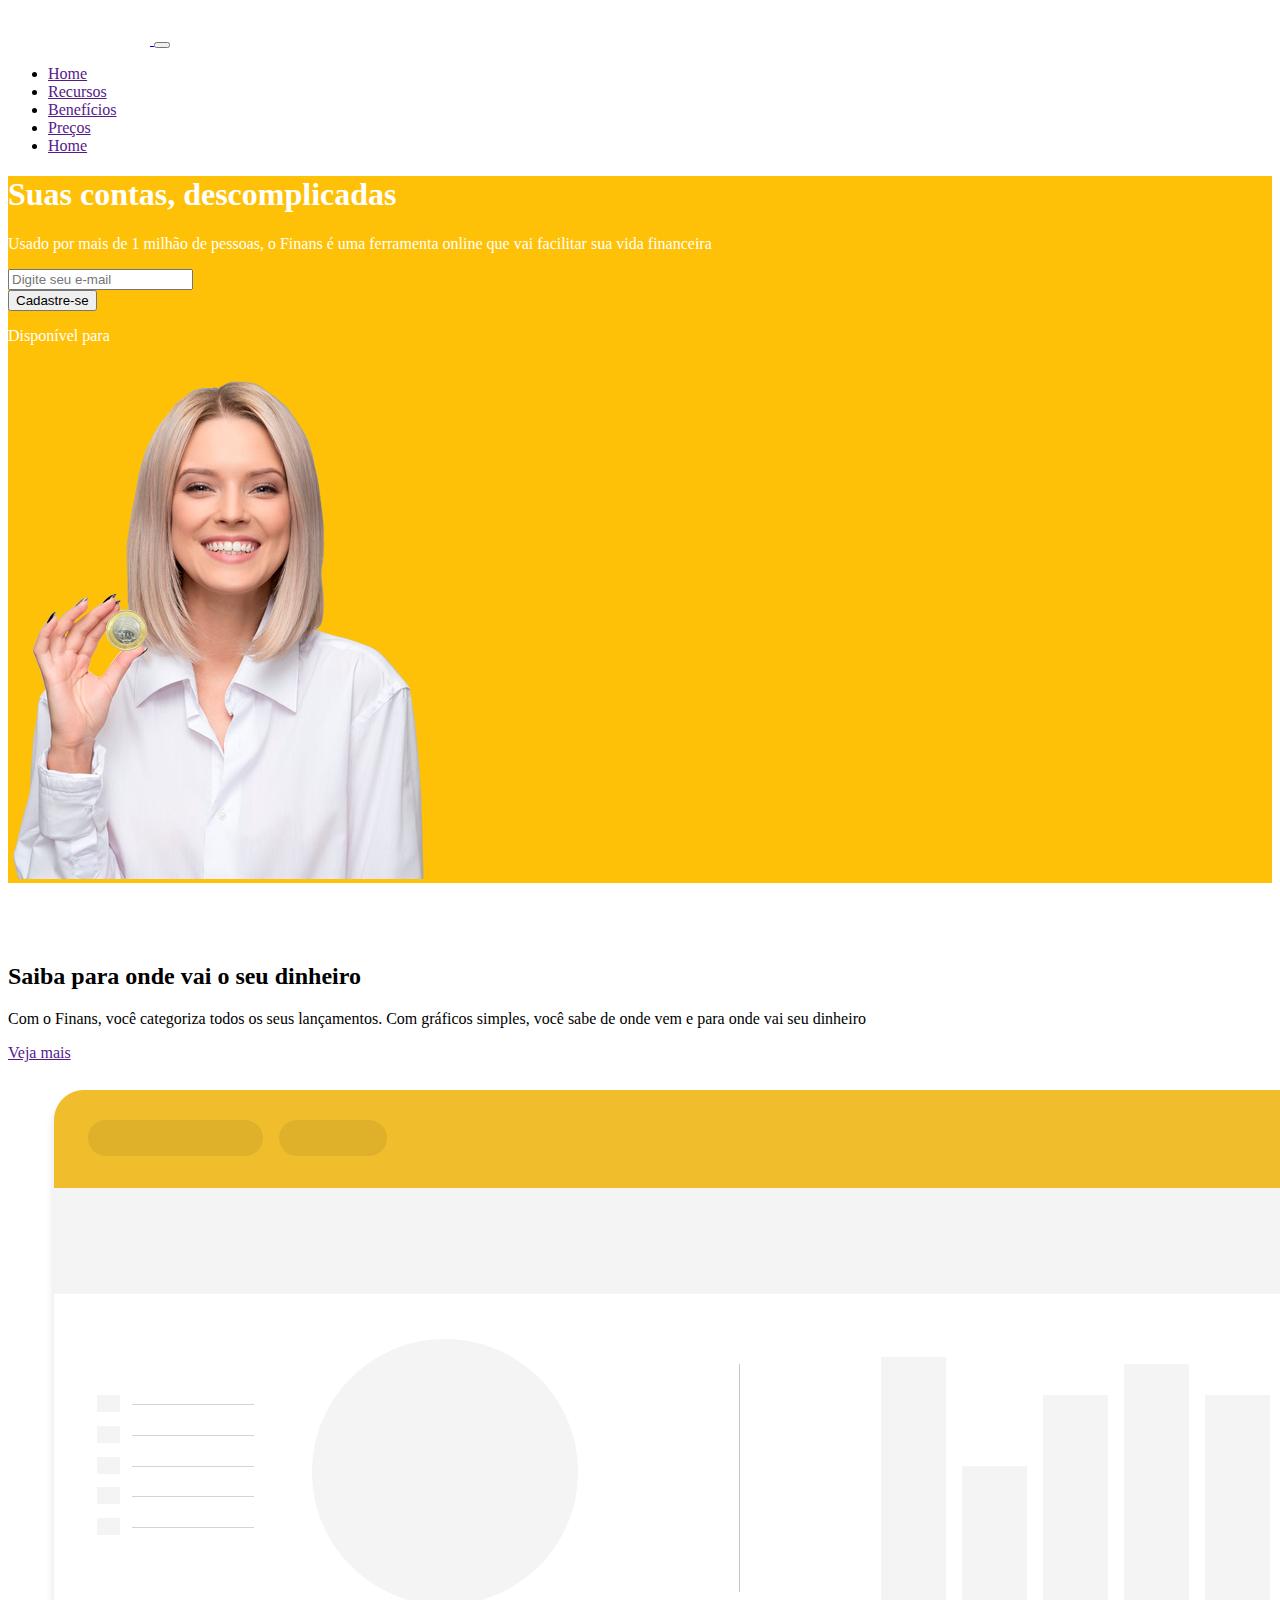
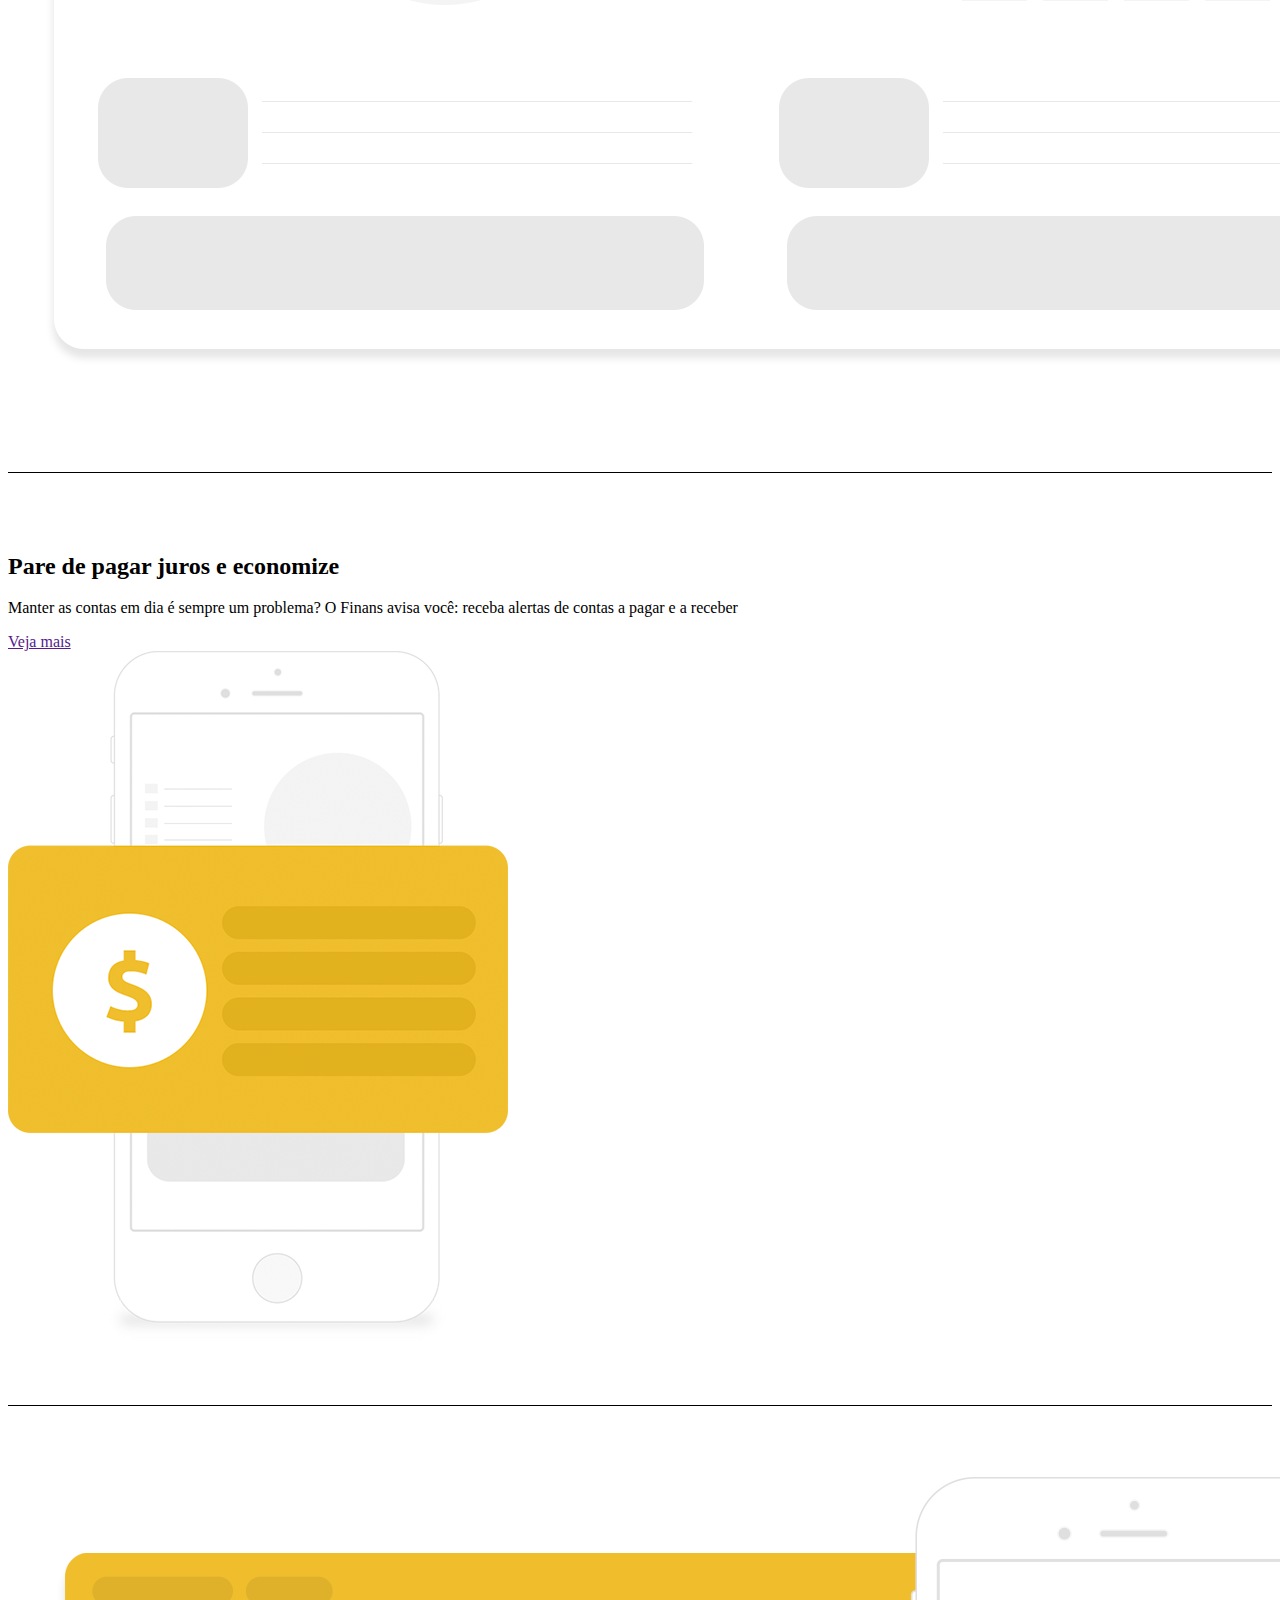
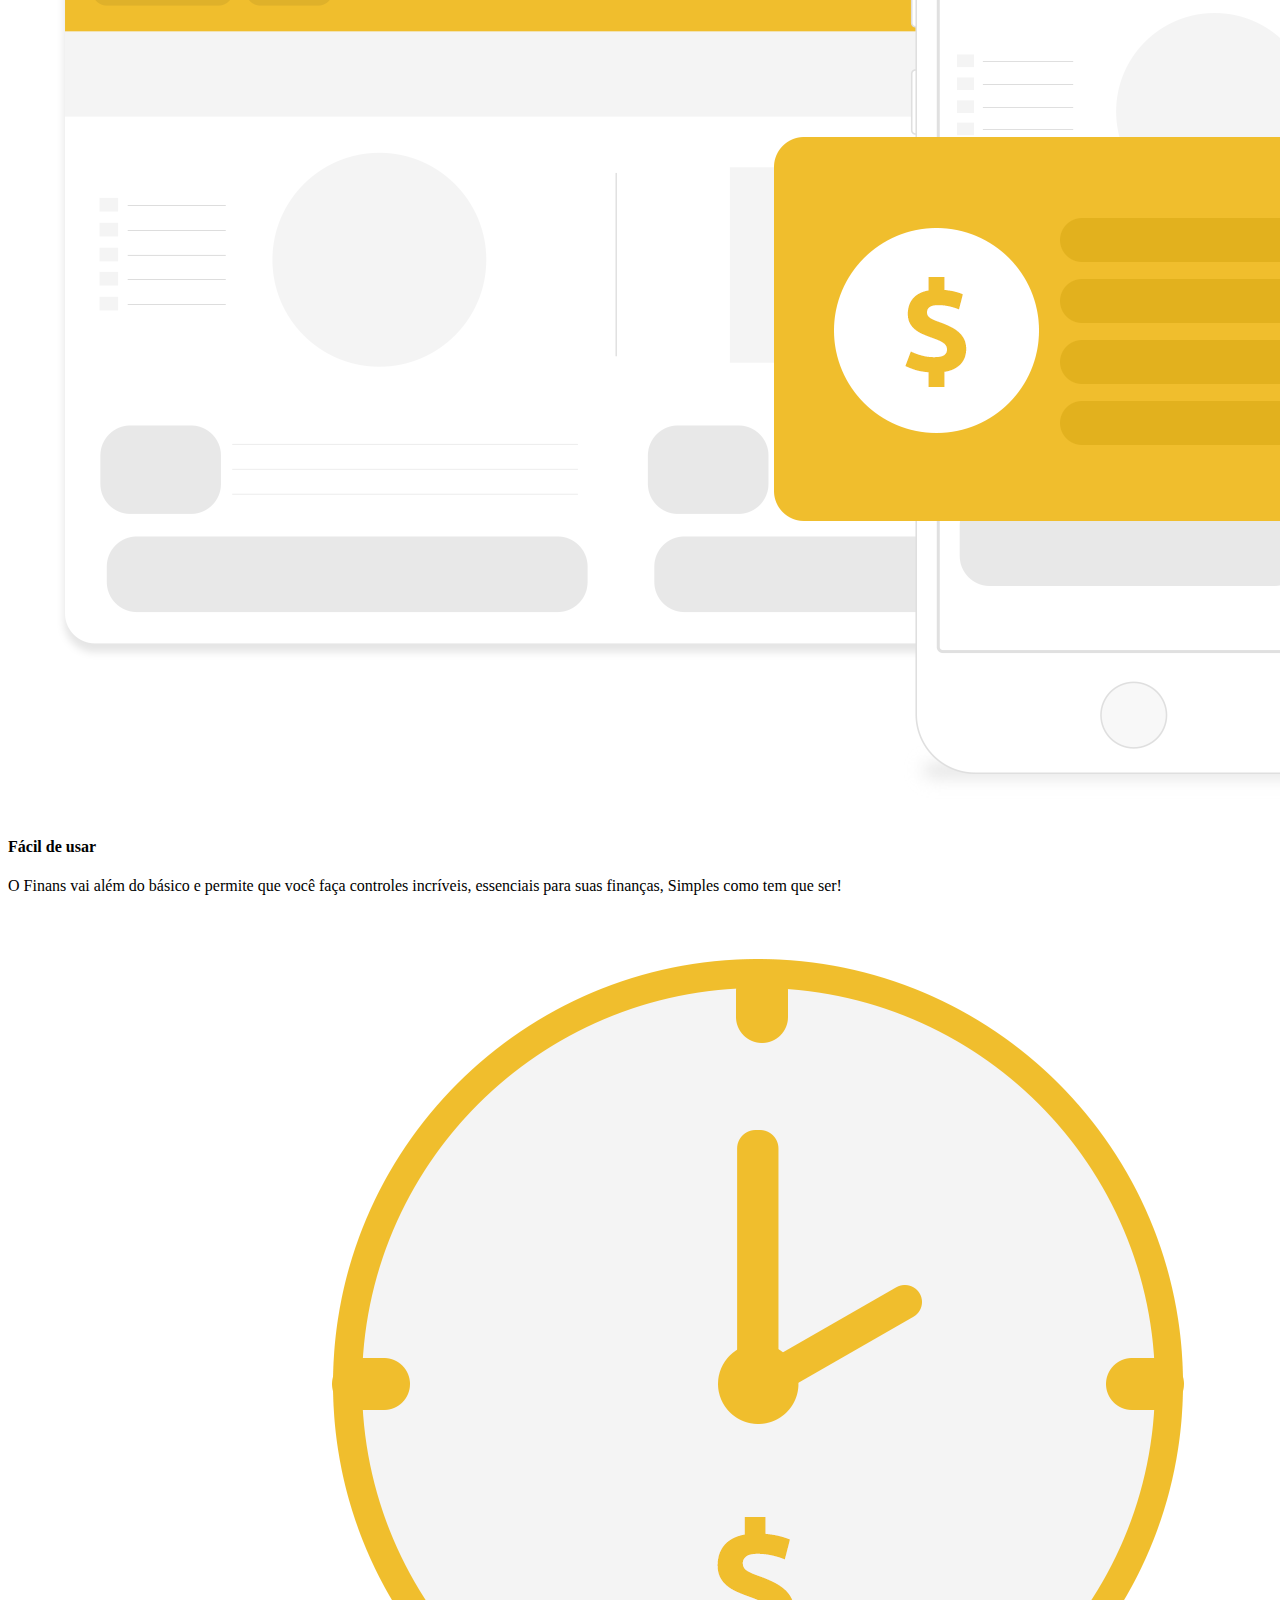
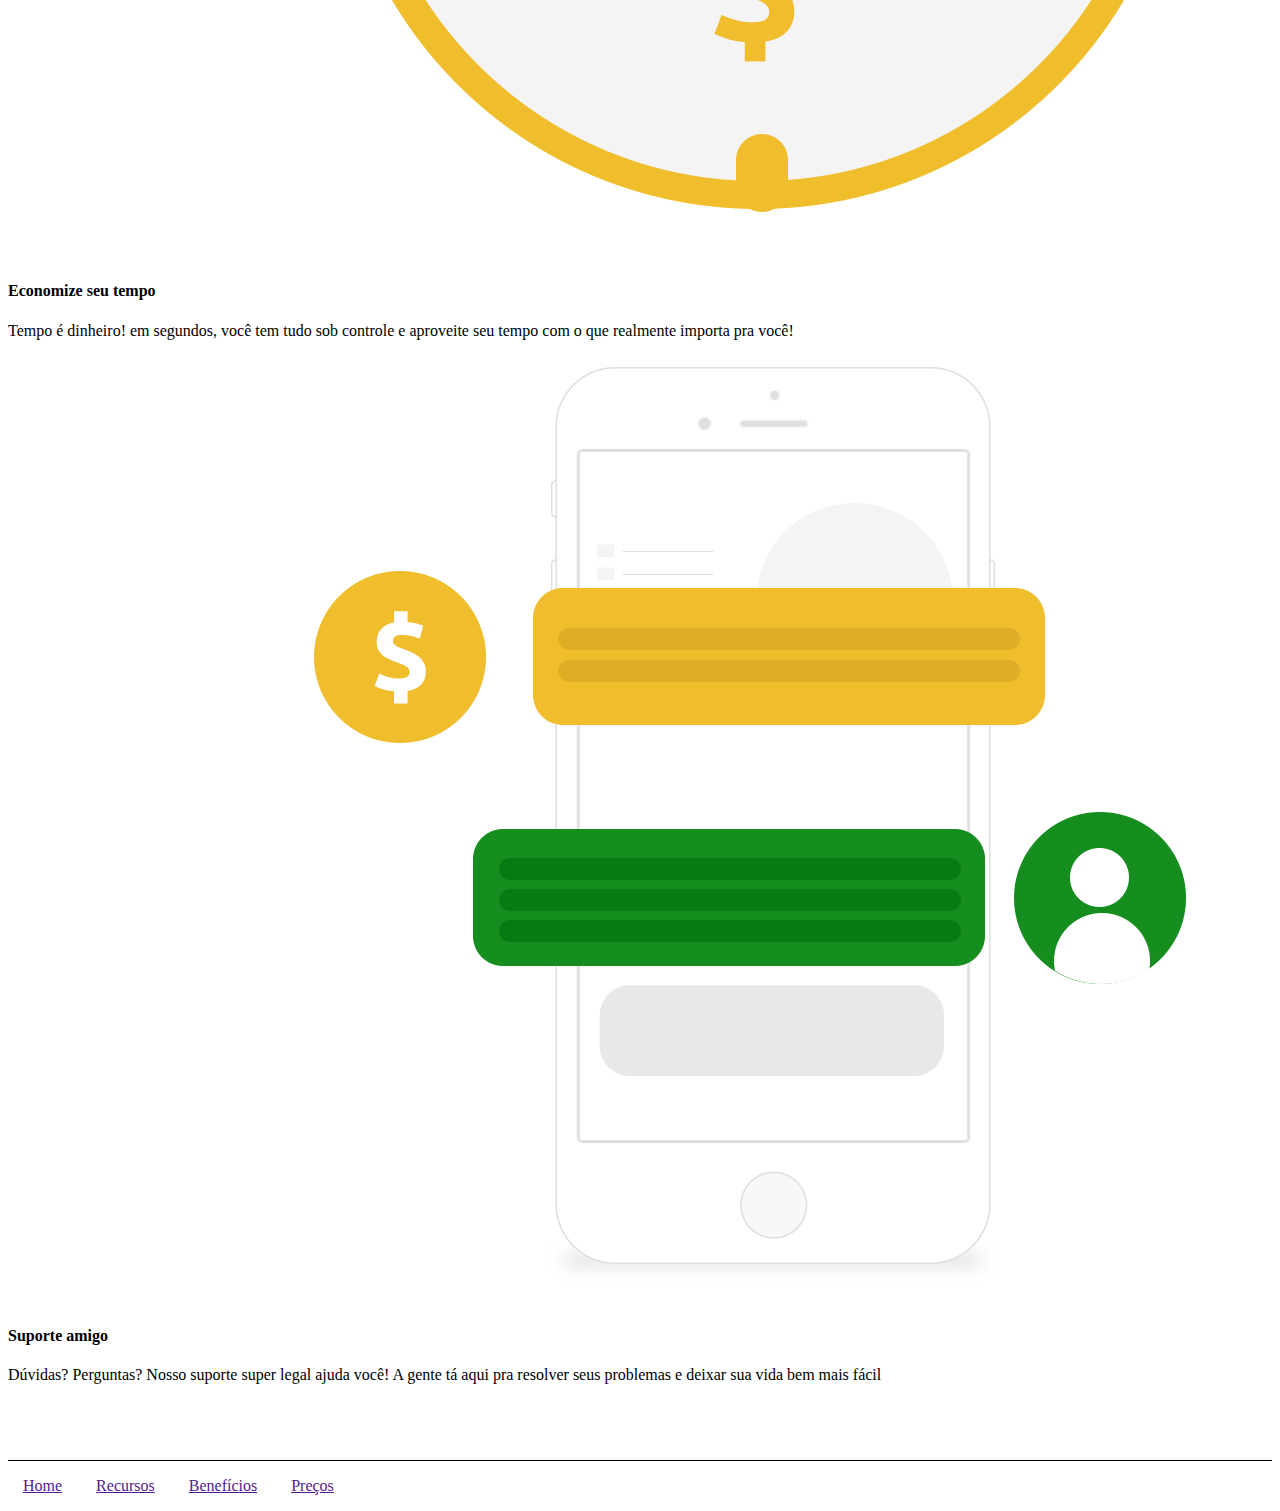
<file: Finans/Index.html>
<!DOCTYPE html>

<html>

<head>
	<!-- Meta tags Obrigatorias -->
	<meta charset="utf-8">
	<meta name="viewport" content="width=device-width, initial-scale=1, maximum-scale=1, shrink-to-fit">

	<!-- Bootstrap CSS -->
    <link rel="stylesheet" href="https://stackpath.bootstrapcdn.com/bootstrap/4.1.3/css/bootstrap.min.css" integrity="sha384-MCw98/SFnGE8fJT3GXwEOngsV7Zt27NXFoaoApmYm81iuXoPkFOJwJ8ERdknLPMO" crossorigin="anonymous">
    
    <!-- Font Awesome -->
    <link rel="stylesheet" href="https://use.fontawesome.com/releases/v5.3.1/css/all.css" integrity="sha384-mzrmE5qonljUremFsqc01SB46JvROS7bZs3IO2EmfFsd15uHvIt+Y8vEf7N7fWAU" crossorigin="anonymous">
    <!-- Estilo css -->
    <link rel="stylesheet" type="text/css" href="css/Style.css">


    <title>Finans - finanças pessoais</title>	
</head>

<body>

	<header><!-- Inicio cabeçalho -->
		<nav class="navbar navbar-expand-sm navbar-light bg-warning">
			<div class="container">
				<a href="#" class="navbar-brand">
					<img src="img/logo.png" width="142">
				</a>

				<button class="navbar-toggler" data-toggle="collapse" data-target="#nav-principal">
					<span class="navbar-toggler-icon"></span>
				</button>

				<div class="collapse navbar-collapse" id="nav-principal">
					<ul class="navbar-nav ml-auto">
						<li class="nav-item">
							<a href="" class="nav-link">Home</a>
						</li>

						<li class="nav-item">
							<a href="" class="nav-link">Recursos</a>
						</li>

						<li class="nav-item">
							<a href="" class="nav-link">Benefícios</a>
						</li>

						<li class="nav-item">
							<a href="" class="nav-link">Preços</a>
						</li>

						<li class="nav-item">
							<a href="" class="btn btn-outline-light ml-4">Home</a>
						</li>
					</ul>

				</div>


			</div>


			
		</nav>		
	</header><!-- /fim cabecalho -->


	<section id="home"><!-- Inicio seção home -->
		<div class="container">
			<div class="row">
				<div class="col-md-6 d-flex"><!-- texto da seção -->
					<div class="align-self-center">
						<h1 class="display-4">Suas contas, descomplicadas</h1>
						<p>Usado por mais de 1 milhão de pessoas, o Finans é uma ferramenta online que vai facilitar sua vida financeira</p>
						<form class="mt-4 mb-4">
							<div class="input-group-lg">
								<input type="text" placeholder="Digite seu e-mail" class="form-control" >

								<div class="input-group-append">
									<button type="button" class="btn btn-primary" >Cadastre-se</button>
									
								</div>
							</div>
							
						</form>

						<p>Disponível para
							<a href="" class="btn btn-outline-light">
								<i class="fab fa-android fa-lg"></i>
							</a>

							<a href="" class="btn btn-outline-light">
								<i class="fab fa-apple"></i>
							</a>

						</p>
					</div>
				</div><!-- /fim textos da seção -->

				<div class="col-md-6 d-none d-md-block">
					<img src="img/capa-mulher.png">
				</div>
				
			</div>
			
		</div>	
	</section><!-- /fim seção home -->

	<section class="caixa" ><!-- /Início seção saiba -->
		<div class="container">
			<div class="row">
				<div class="col-md-6 d-flex">
					<div class="align-self-center">
						<h2>Saiba para onde vai o seu dinheiro</h2>

						<p>Com o Finans, você categoriza todos os seus lançamentos.
						Com gráficos simples, você sabe de onde vem e para onde vai seu dinheiro</p>
						<a href="" class="btn btn-primary">Veja mais</a>



					</div>
				</div>

				<div class="col-md-6">
					<img src="img/saiba.png" class="img-fluid">	
				</div>
				
			</div>
			
		</div>
	</section><!-- /fim seção saiba -->

	<section class="caixa" ><!-- /Início seção juros -->
		<div class="container">
			<div class="row">
				<div class="col-md-6 d-flex order-2">
					<div class="align-self-center">
						<h2>Pare de pagar juros e economize</h2>

						<p>Manter as contas em dia é sempre um problema? O Finans avisa você: receba alertas de contas a pagar e a receber</p>
						<a href="" class="btn btn-primary">Veja mais</a>



					</div>
				</div>

				<div class="col-md-6 order-1">
					<img src="img/juros.png" class="img-fluid">	
				</div>
				
			</div>
			
		</div>
	</section><!-- /fim seção juros -->

	<section class="caixa" ><!-- /Início seção Recursos -->
		<div class="container">
			<div class="row">				
				<div class="col-md-4">
					<img src="img/facil.png" class="img-fluid">
					<h4 class="">Fácil de usar </h4>
					<p>O Finans vai além do básico e permite que você faça controles incríveis, essenciais para suas finanças, Simples como tem que ser!</p>
				</div>

				<div class="col-md-4">
					<img src="img/economize.png" class="img-fluid">
					<h4>Economize seu tempo</h4>
					<p>Tempo é dinheiro! em segundos, você tem tudo sob controle e aproveite seu tempo com o que realmente importa pra você!</p>
				</div>

				<div class="col-md-4">
					<img src="img/suporte.png" class="img-fluid">
					<h4>Suporte amigo</h4>
					<p>Dúvidas? Perguntas? Nosso suporte super legal ajuda você! A gente tá aqui pra resolver seus problemas e deixar sua vida bem mais fácil</p>
				</div>


			</div>
			
		</div>
	</section><!-- /fim seção Recursos -->



	<footer class="mt-4 mb-4">
		<div class="container">
			<div class="row">
				<div class="col-md-8">
					<p>
						<a href="">Home</a>
						<a href="">Recursos</a>
						<a href="">Benefícios</a>
						<a href="">Preços</a>
					</p>

				</div>
				<div class="cold-md-4 d-flex justify-content-end" >
					<a href="#" class="btn btn-outline-dark ml-2">
						<i class="fab fa-facebook   fa-lg"></i>
					</a>

					<a href="#" class="btn btn-outline-dark ml-2">
						<i class="fab fa-twitter   fa-lg"></i>
					</a>

					<a href="#" class="btn btn-outline-dark ml-2">
						<i class="fab fa-instagram   fa-lg"></i>
					</a>

					<a href="#" class="btn btn-outline-dark ml-2">
						<i class="fab fa-youtube   fa-lg"></i>
					</a>
				</div>
			</div>
		</div>
		



	</footer>

	


























	
	
	<!-- JavaScript (Opcional) -->
    <!-- jQuery primeiro, depois Popper.js, depois Bootstrap JS -->
    <script src="https://code.jquery.com/jquery-3.3.1.slim.min.js" integrity="sha384-q8i/X+965DzO0rT7abK41JStQIAqVgRVzpbzo5smXKp4YfRvH+8abtTE1Pi6jizo" crossorigin="anonymous"></script>
    <script src="https://cdnjs.cloudflare.com/ajax/libs/popper.js/1.14.3/umd/popper.min.js" integrity="sha384-ZMP7rVo3mIykV+2+9J3UJ46jBk0WLaUAdn689aCwoqbBJiSnjAK/l8WvCWPIPm49" crossorigin="anonymous"></script>
    <script src="https://stackpath.bootstrapcdn.com/bootstrap/4.1.3/js/bootstrap.min.js" integrity="sha384-ChfqqxuZUCnJSK3+MXmPNIyE6ZbWh2IMqE241rYiqJxyMiZ6OW/JmZQ5stwEULTy" crossorigin="anonymous"></script>
</body>


</html>
</file>
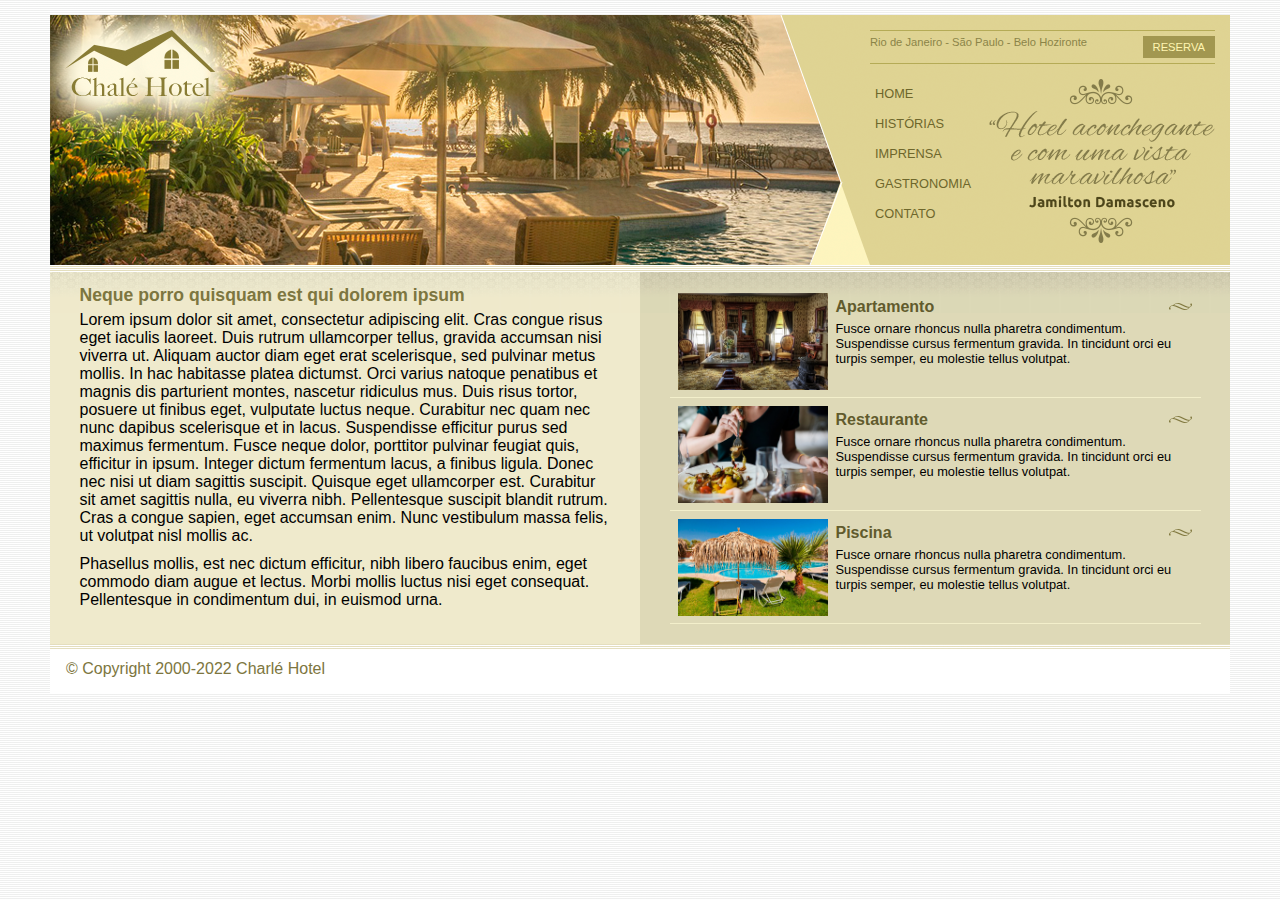
<file: Projeto Charle Hotel/Index.html>
<!DOCTYPE html>

<html lang="pt-br">

<head>
	<meta charset="utf-8">
	<meta name="viewport" content="width=device-width, initial-scale=1.0, maximum-scale=1.0">
	<link rel="stylesheet" type="text/css" href="Style.css">
	<title>Charle Hotel</title>
</head>

<body>
	<div id="container"><!-- inicio do container -->
		<div id="topo"><!-- inicio topo -->
			<div id="area-logo">
				<h1 class="logo">
					<a href="">Charle Hotel</a>
				</h1>
			</div>

			<div id="area-menu">
				<div id="conteudo-menu">
					<div id="menu-locais">
						<span class="locais">
							Rio de Janeiro  - São Paulo - Belo Hozironte 
							
						</span>
						<a class="reserva" href="">Reserva</a>
						<div style="clear: both;"></div>
						
					</div>

					<div id="menu">
						<ul id="navegação">
							<li><a href="">Home</a></li>
							<li><a href="">Histórias</a></li>
							<li><a href="">Imprensa</a></li>
							<li><a href="">Gastronomia</a></li>
							<li><a href="">Contato</a></li>
							
						</ul>

						<img class="depoimento" src="imagens/depoimento.png">
						
					</div>

					
				</div>
			</div>
		</div><!-- fim topo -->

		<div id="area-principal">
			<div class="conteudo">
				<h2>Neque porro quisquam est qui dolorem ipsum</h2>

				<p>Lorem ipsum dolor sit amet, consectetur adipiscing elit. Cras congue risus eget iaculis laoreet. Duis rutrum ullamcorper tellus, gravida accumsan nisi viverra ut. Aliquam auctor diam eget erat scelerisque, sed pulvinar metus mollis. In hac habitasse platea dictumst. Orci varius natoque penatibus et magnis dis parturient montes, nascetur ridiculus mus. Duis risus tortor, posuere ut finibus eget, vulputate luctus neque. Curabitur nec quam nec nunc dapibus scelerisque et in lacus. Suspendisse efficitur purus sed maximus fermentum. Fusce neque dolor, porttitor pulvinar feugiat quis, efficitur in ipsum. Integer dictum fermentum lacus, a finibus ligula. Donec nec nisi ut diam sagittis suscipit. Quisque eget ullamcorper est. Curabitur sit amet sagittis nulla, eu viverra nibh. Pellentesque suscipit blandit rutrum. Cras a congue sapien, eget accumsan enim. Nunc vestibulum massa felis, ut volutpat nisl mollis ac.</p>

				<p>Phasellus mollis, est nec dictum efficitur, nibh libero faucibus enim, eget commodo diam augue et lectus. Morbi mollis luctus nisi eget consequat. Pellentesque in condimentum dui, in euismod urna.</p>
			</div>
			
		</div>

		<div id="area-lateral">
			<div class="conteudo">
				<ul id="benecifios">
					<li>
						<a href="">
							<img src="imagens/apartamento.jpg" width="150" alt="apartamento">
							<h3>Apartamento</h3>
							<p>Fusce ornare rhoncus nulla pharetra condimentum. Suspendisse cursus fermentum gravida. In tincidunt orci eu turpis semper, eu molestie tellus volutpat.</p>
						</a>
					</li>

					<li>
						<a href="">
							<img src="imagens/restaurante.jpg" width="150" alt="restaurante">
							<h3>Restaurante</h3>
							<p>Fusce ornare rhoncus nulla pharetra condimentum. Suspendisse cursus fermentum gravida. In tincidunt orci eu turpis semper, eu molestie tellus volutpat.</p>
						</a>
					</li>

					<li>
						<a href="">
							<img src="imagens/piscina.jpg" width="150" alt="piscina">
							<h3>Piscina</h3>
							<p>Fusce ornare rhoncus nulla pharetra condimentum. Suspendisse cursus fermentum gravida. In tincidunt orci eu turpis semper, eu molestie tellus volutpat.</p>
						</a>
					</li>
				</ul>
			</div>		
			
		</div>

		<div id="rodape">
			<span>
				&copy; Copyright 2000-2022 Charlé Hotel
			</span>
			
		</div>











	</div><!-- fim do container -->


</body>

</html>
</file>
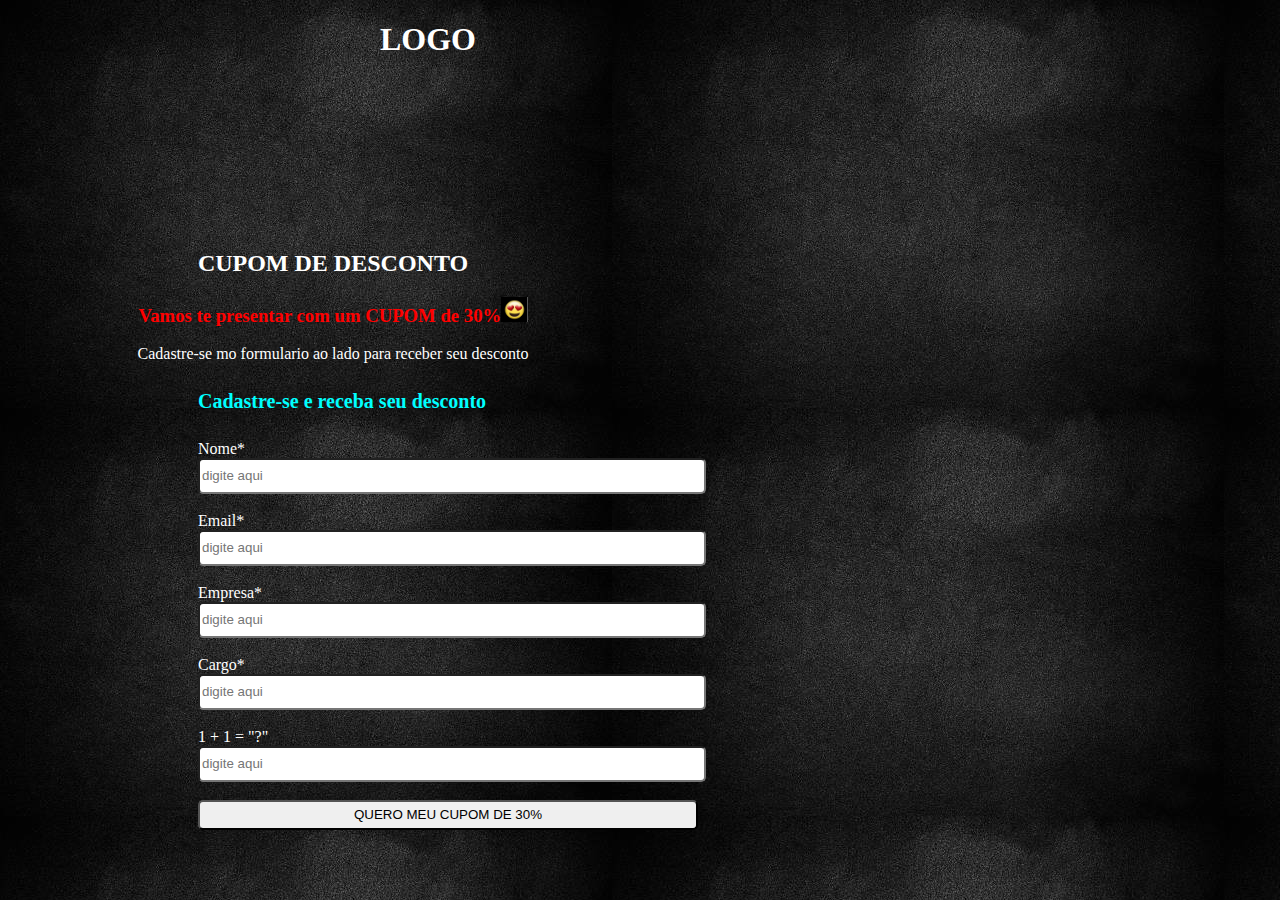
<file: Projeto Landing Page Desconto/Index.html>
<!DOCTYPE html>

<html lang="pt-br">

<head>
	<meta name="viewport" content="width=device-width, initial-scale=1.0, maximum-scale=1.0">
	<meta charset="utf-8">
	<link rel="stylesheet" type="text/css" href="Style.css">
	<title>Ganhe 30% de Desconto</title>

</head>

<body>
	<div id="container-full">

		<h1 align="center">Logo</h1>

		<div id="container-left">
			<div><h2>CUPOM DE DESCONTO</h2></div>
			<div><h3>Vamos te presentar com um CUPOM de 30%<img src="emoji.png" height="25"></h3></div>
			<div>Cadastre-se mo formulario ao lado para receber seu desconto</div>
		</div>

		<div id="container-right">
			<form>
				<h4>Cadastre-se e receba seu desconto</h4>

				<div>Nome*</div>

				<div><input type="text" name="Nome" placeholder="digite aqui"></div>

				<br>

				<div>Email*</div>

				<div><input type="text" name="Email" placeholder="digite aqui"></div>

				<br>

				<div>Empresa*</div>

				<div><input type="text" name="Empresa" placeholder="digite aqui"></div>

				<br>

				<div>Cargo*</div>

				<div><input type="text" name="Cargo" placeholder="digite aqui"></div>

				<br>

				<div>1 + 1 = "?"</div>

				<div><input type="text" name="Valor" placeholder="digite aqui"></div>

				<br>

				<div id="button"><input type="submit" name="" value="QUERO MEU CUPOM DE 30%"></div>
			</form>
		</div>
	</div>	

</body>

</html>
</file>
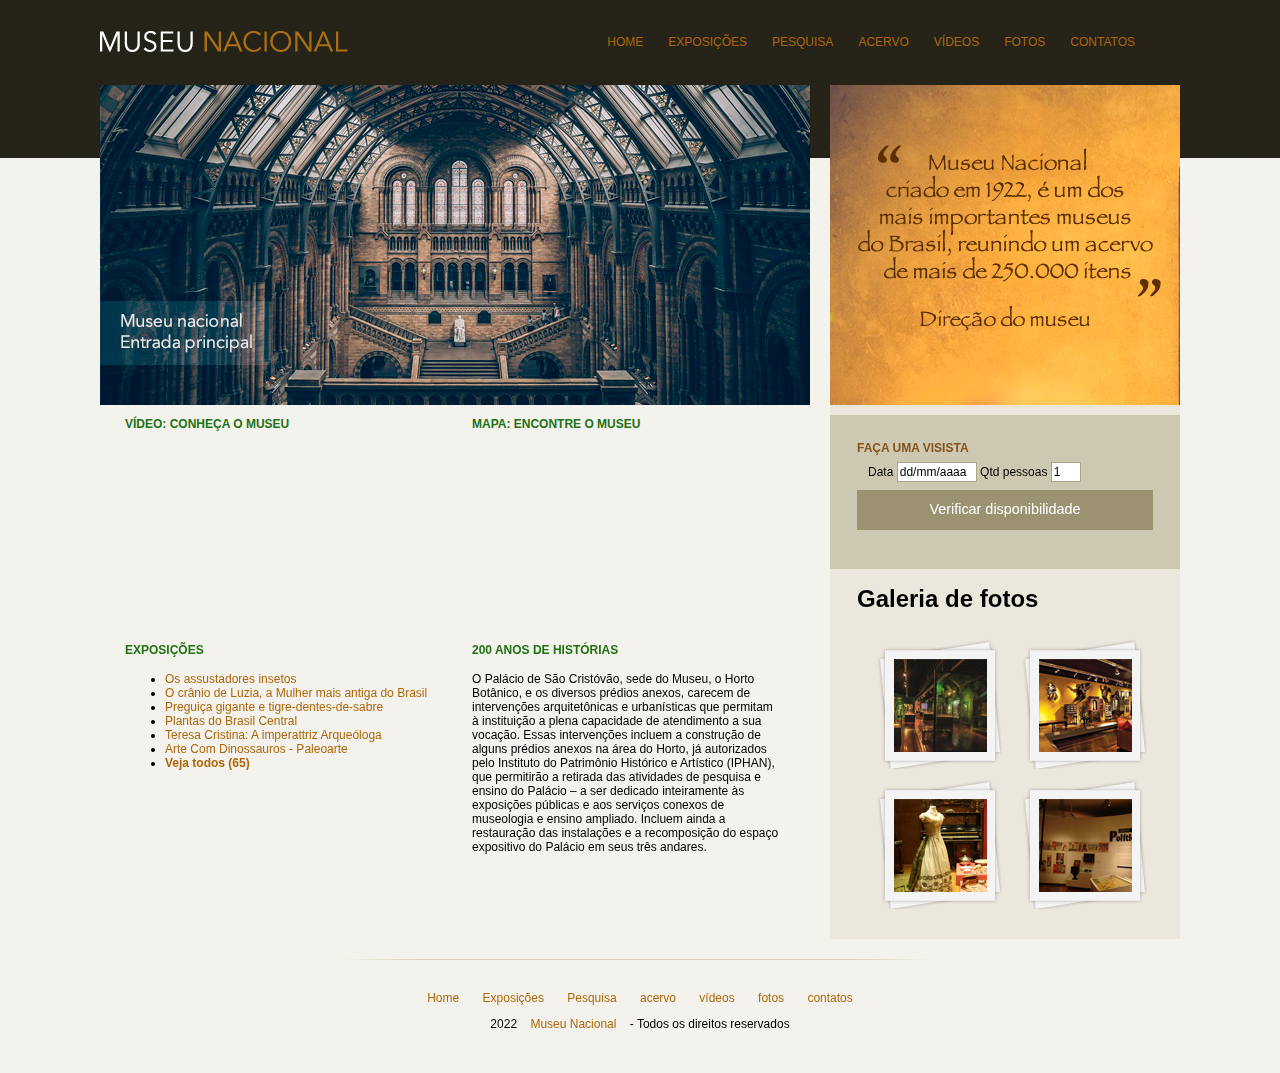
<file: Projeto Museu Nacional/index.html>
<!DOCTYPE hml>

<html>

<head>
	<meta charset="utf-8">
	<meta name="viewport" content="width=device-width=1, maximum-scale=1">
	<title>Museu Nacional</title>

	<!-- Normalize CSS -->
	<link rel="stylesheet" type="text/css" href="Normalize.css">


	<!-- Estilo customizado -->
	<link rel="stylesheet" type="text/css" href="Style.css">

	<!--[if lt IE 9]>
		<script src="https://cdnjs.cloudflare.com/ajax/libs/html5shiv/3.7.3/html5shiv.min.js"></script>
	<![endif]-->

</head>

<body>
	<div id="container"><!-- Inicio container -->
		<header><!-- inicio do header -->
			<div id="logo">
				<h1><a href="">Museu Nacional</a></h1>
				
			</div><!-- /fim do header -->

			<nav>
				<ul>
					<li><a href="">Home</a></li>
					<li><a href="">Exposições</a></li>
					<li><a href="">Pesquisa</a></li>
					<li><a href="">Acervo</a></li>
					<li><a href="">Vídeos</a></li>
					<li><a href="">Fotos</a></li>
					<li><a href="">Contatos</a></li>
				
				</ul>
			</nav>
		</header>

		<div id="principal">
			<div id="conteudo">
				<section id="capa">
					<img src="imagens/museu.png">
				</section>

				<section id="postagens">
					<article id="video">
						<h3>Vídeo: conheça o museu</h3>
						<iframe width="310" height="170" src="https://www.youtube.com/embed/RGUYb-hivrc" title="YouTube video player" frameborder="0" allow="accelerometer; autoplay; clipboard-write; encrypted-media; gyroscope; picture-in-picture" allowfullscreen></iframe>
					</article>

					<article id="mapa">
						<h3>Mapa: encontre o museu</h3>
						<iframe src="https://www.google.com/maps/embed?pb=!1m18!1m12!1m3!1d29401.6506970405!2d-43.24399563437262!3d-22.90575904546752!2m3!1f0!2f0!3f0!3m2!1i1024!2i768!4f13.1!3m3!1m2!1s0x997e58a085b7af%3A0x4d11e9a933d38ce3!2sMuseu%20Nacional%20-%20UFRJ!5e0!3m2!1spt-BR!2sbr!4v1653090798602!5m2!1spt-BR!2sbr" width="310" height="170" style="border:0;" allowfullscreen="" loading="lazy" referrerpolicy="no-referrer-when-downgrade"></iframe>

					</article>

					<article id="exposicoes">
						<h3>Exposições</h3>
							<ul>
								<li><a href="">Os assustadores insetos</a></li>

								<li><a href="">O crânio de Luzia, a Mulher mais antiga do Brasil</a></li>

								<li><a href="">Preguiça gigante e tigre-dentes-de-sabre</a></li>

								<li><a href="">Plantas do Brasil Central</a></li>

								<li><a href="">Teresa Cristina: A imperattriz Arqueóloga</a></li>

								<li><a href="">Arte Com Dinossauros - Paleoarte</a></li>

								<li><a href=""><strong>Veja todos (65)</strong></a></li>

								
							</ul>
					</article>

					<article id="historia">
						<h3>200 anos de histórias </h3>
						<p>O Palácio de São Cristóvão, sede do Museu, o Horto Botânico, e os diversos prédios anexos, carecem de intervenções arquitetônicas e urbanísticas que permitam à instituição a plena capacidade de atendimento a sua vocação. Essas intervenções incluem a construção de alguns prédios anexos na área do Horto, já autorizados pelo Instituto do Patrimônio Histórico e Artístico (IPHAN), que permitirão a retirada das atividades de pesquisa e ensino do Palácio – a ser dedicado inteiramente às exposições públicas e aos serviços conexos de museologia e ensino ampliado. Incluem ainda a restauração das instalações e a recomposição do espaço expositivo do Palácio em seus três andares.</p>
					</article>
				</section>	



			</div>

			<aside>
				<section id="depoimento">
					<img src="imagens/depoimento.png">
					
				</section>

				<section id="visita">
					<h4>Faça uma Visista</h4>
						<form>
							<fieldset>
								<legend>Selecione uma data</legend>

								<label for="data">Data</label>
								<input class="campo" type="data" id="data" value="dd/mm/aaaa" >

								<label for="qtd">Qtd pessoas</label>
								<input class="campo" style="width: 30px;" type="text" id="qtd" value="1" >
								
							</fieldset>

							<input class="botao" type="submit" value="Verificar disponibilidade">
						</form>

					
					
				</section>

				<section id="galeria">
						<h1>Galeria de fotos</h1>
							<a href="">
								<img src="imagens/imagem1.jpg" height="93" width="93">
							</a>

							<a href="">
								<img src="imagens/imagem2.jpg" height="93" width="93">
							</a>

							<a href="">
								<img src="imagens/imagem3.jpg" height="93" width="93">
							</a>

							<a href="">
								<img src="imagens/imagem4.jpg" height="93" width="93">
							</a>
							
				</section>
			</aside>

			<footer >
				<p>
					<a href="">Home</a>
					<a href="">Exposições</a>
					<a href="">Pesquisa</a>
					<a href="">acervo</a>
					<a href="">vídeos</a>
					<a href="">fotos</a>
					<a href="">contatos</a>

				</p>

				<p>2022 <a href="">Museu Nacional</a> - Todos os direitos reservados</p>
			</footer>

		</div>

		
	</div><!-- /fim container -->
	




</body>

</html>
</file>
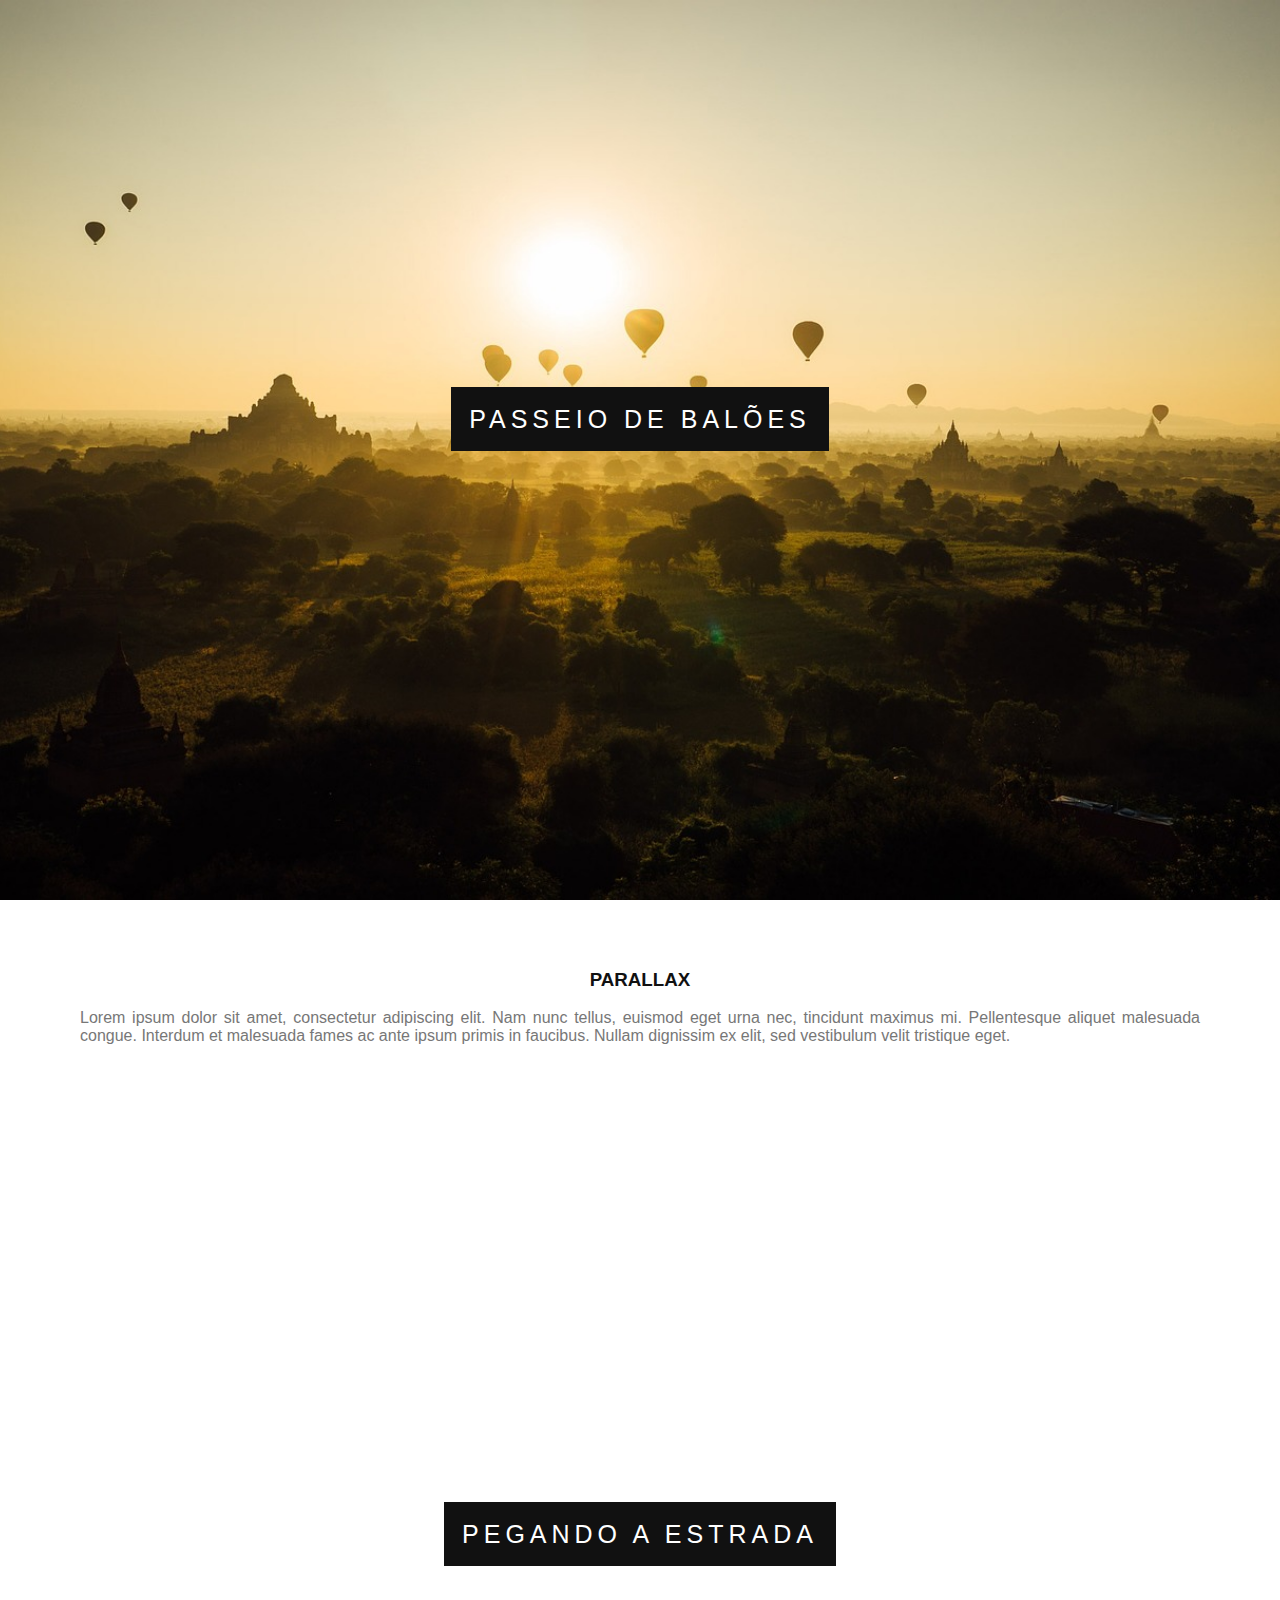
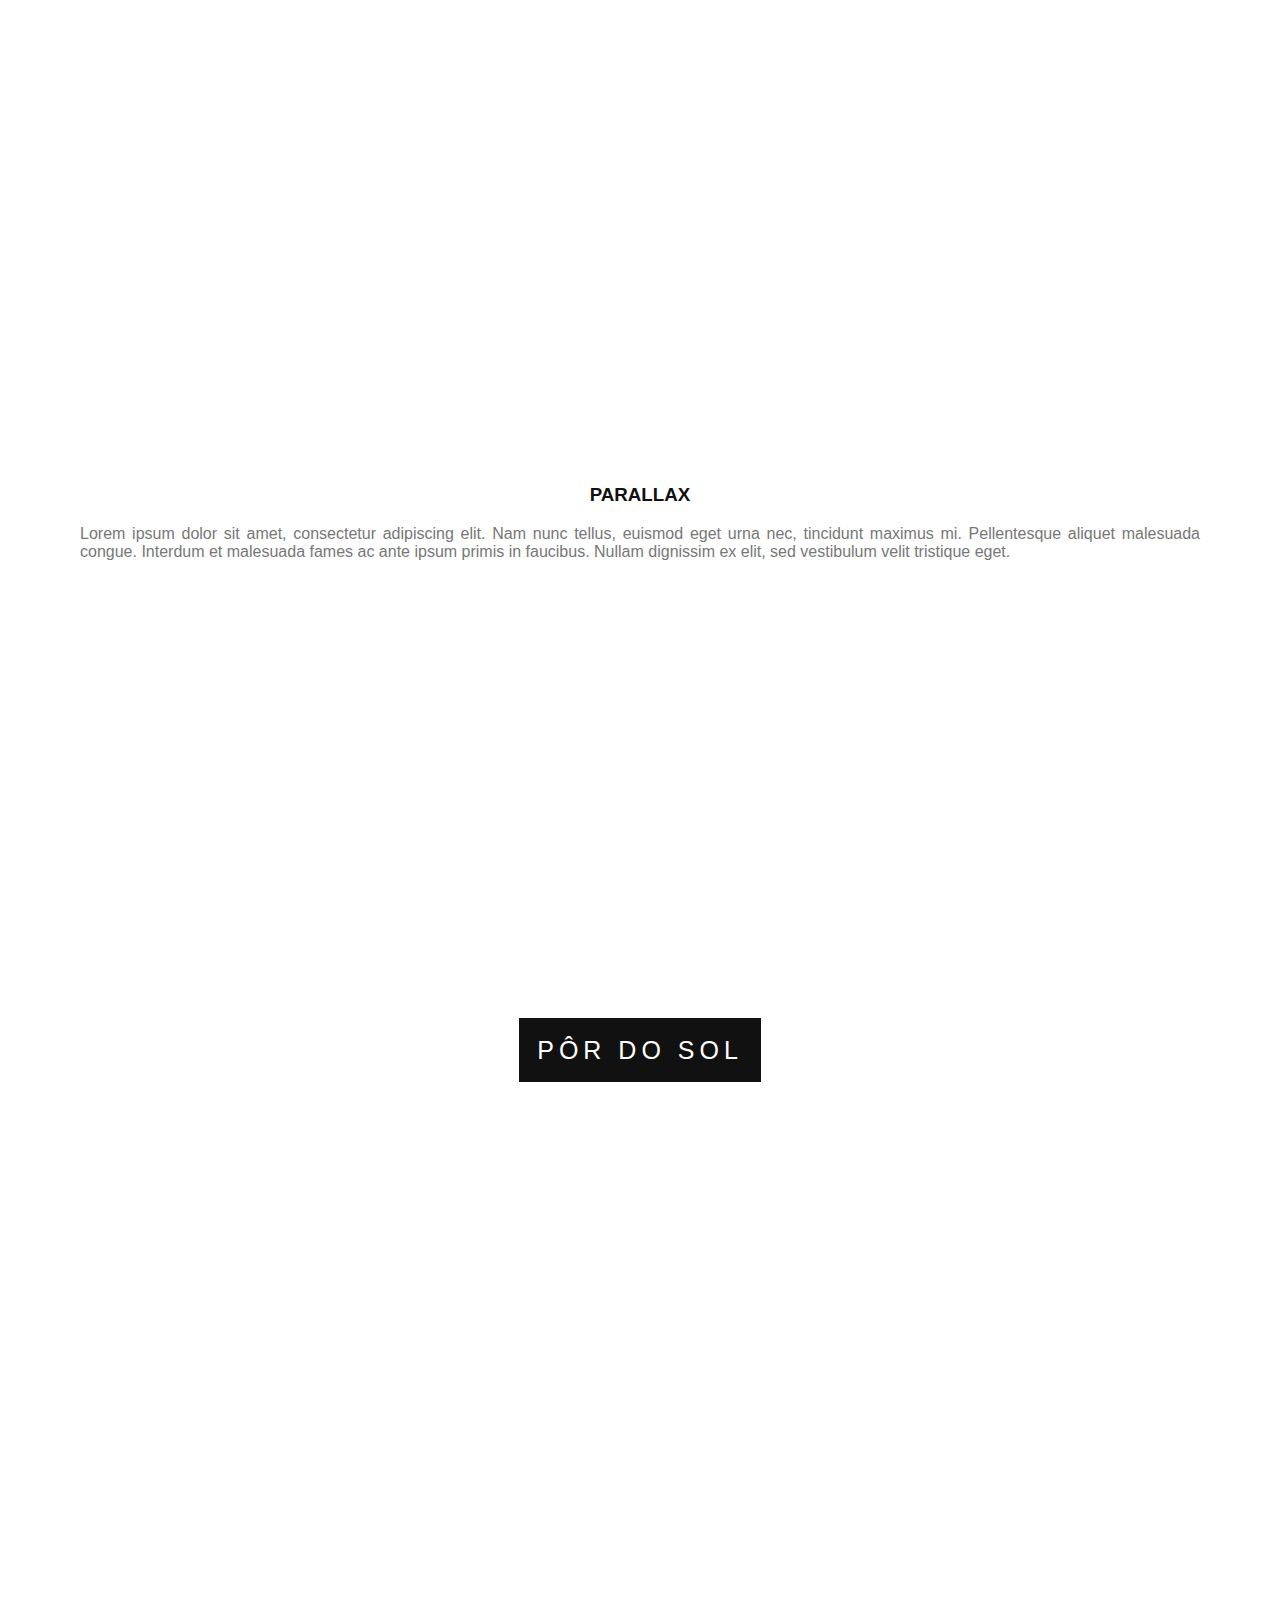
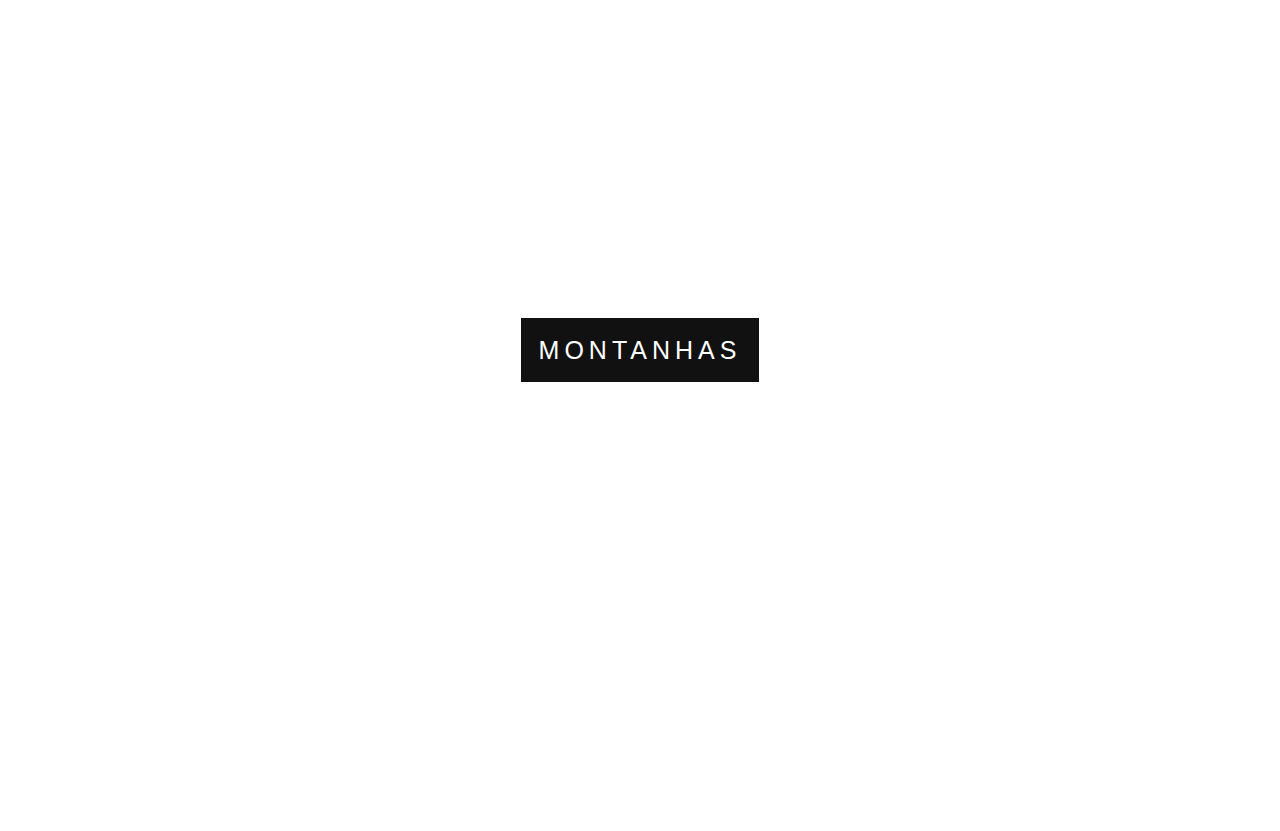
<file: Projeto Parallax/Index.html>
<!DOCTYPE html>

<html lang="pt-br">

<head>

	<meta charset="utf-8">
	<meta name="viewport" content="width=device-width, initial-scale=1.0, maximum-scale=1.0">
	<style type="text/css">

		/* configurações padrão da página */

		body, html {
			margin: 0;
			font: 16px "Lato", sans-serif;
			color: #777;
			height: 100%;
			
		}


		.conteudo{
			color: #777;
			background-color: white;
			text-align: justify;
			padding: 50px 80px;

		}

		h3{
			text-transform: uppercase;
			color: #111;
			text-align: center; 
		}

		p {
			margin-bottom: 20px; 
		}

		/* Efeito Parallax */
		.caixa1, .caixa2, .caixa3, .caixa4 {
			height: 100%;
			background-repeat: no-repeat;
			background-size: cover; 
			background-position: center;
			background-attachment: fixed;
			position: relative;



		}
		.caixa1 {
			background-image: url('imagens/imagem1.jpg');

		}

		.caixa2 {
			background-image: url('imagens/imagem2.jpg');

		}

		.caixa3 {
			background-image: url('imagens/imagem3.jpg');

		}

		.caixa4 {
			background-image: url('imagens/imagem4.jpg');

		}

		.conteudo-titulo{
			position: absolute;
			left: 0;
			top: 45%;
			width: 100%;
			text-align: center;
			
			
		}

		.conteudo-titulo span.titulo {
			background-color: #111;
			padding: 18px;
			font-size: 25px;
			letter-spacing: 5px;
			color: #fff;
			text-transform: uppercase;

		}


		
	</style>
	<title>Efeito Parallax</title>

</head>

<body>

	<div class="caixa1">
		<div class="conteudo-titulo">
			<span class="titulo">PASSEIO DE BALÕES</span>
		</div>
	</div>

	<div class="conteudo">
		<h3>Parallax</h3>
		<p>Lorem ipsum dolor sit amet, consectetur adipiscing elit. Nam nunc tellus, euismod eget urna nec, tincidunt maximus mi. Pellentesque aliquet malesuada congue. Interdum et malesuada fames ac ante ipsum primis in faucibus. Nullam dignissim ex elit, sed vestibulum velit tristique eget.</p>
	</div>

	<div class="caixa2">
		<div class="conteudo-titulo">
			<span class="titulo">Pegando a estrada</span>
		</div>
	</div>

	<div class="conteudo">
		<h3>Parallax</h3>
		<p>Lorem ipsum dolor sit amet, consectetur adipiscing elit. Nam nunc tellus, euismod eget urna nec, tincidunt maximus mi. Pellentesque aliquet malesuada congue. Interdum et malesuada fames ac ante ipsum primis in faucibus. Nullam dignissim ex elit, sed vestibulum velit tristique eget.</p>
	</div>

	<div class="caixa3">
		<div class="conteudo-titulo">
			<span class="titulo">Pôr do sol</span>
		</div>
	</div>	

	<div class="caixa4">
		<div class="conteudo-titulo">
			<span class="titulo">Montanhas</span>
		</div>
	</div>


</body>

</html>
</file>
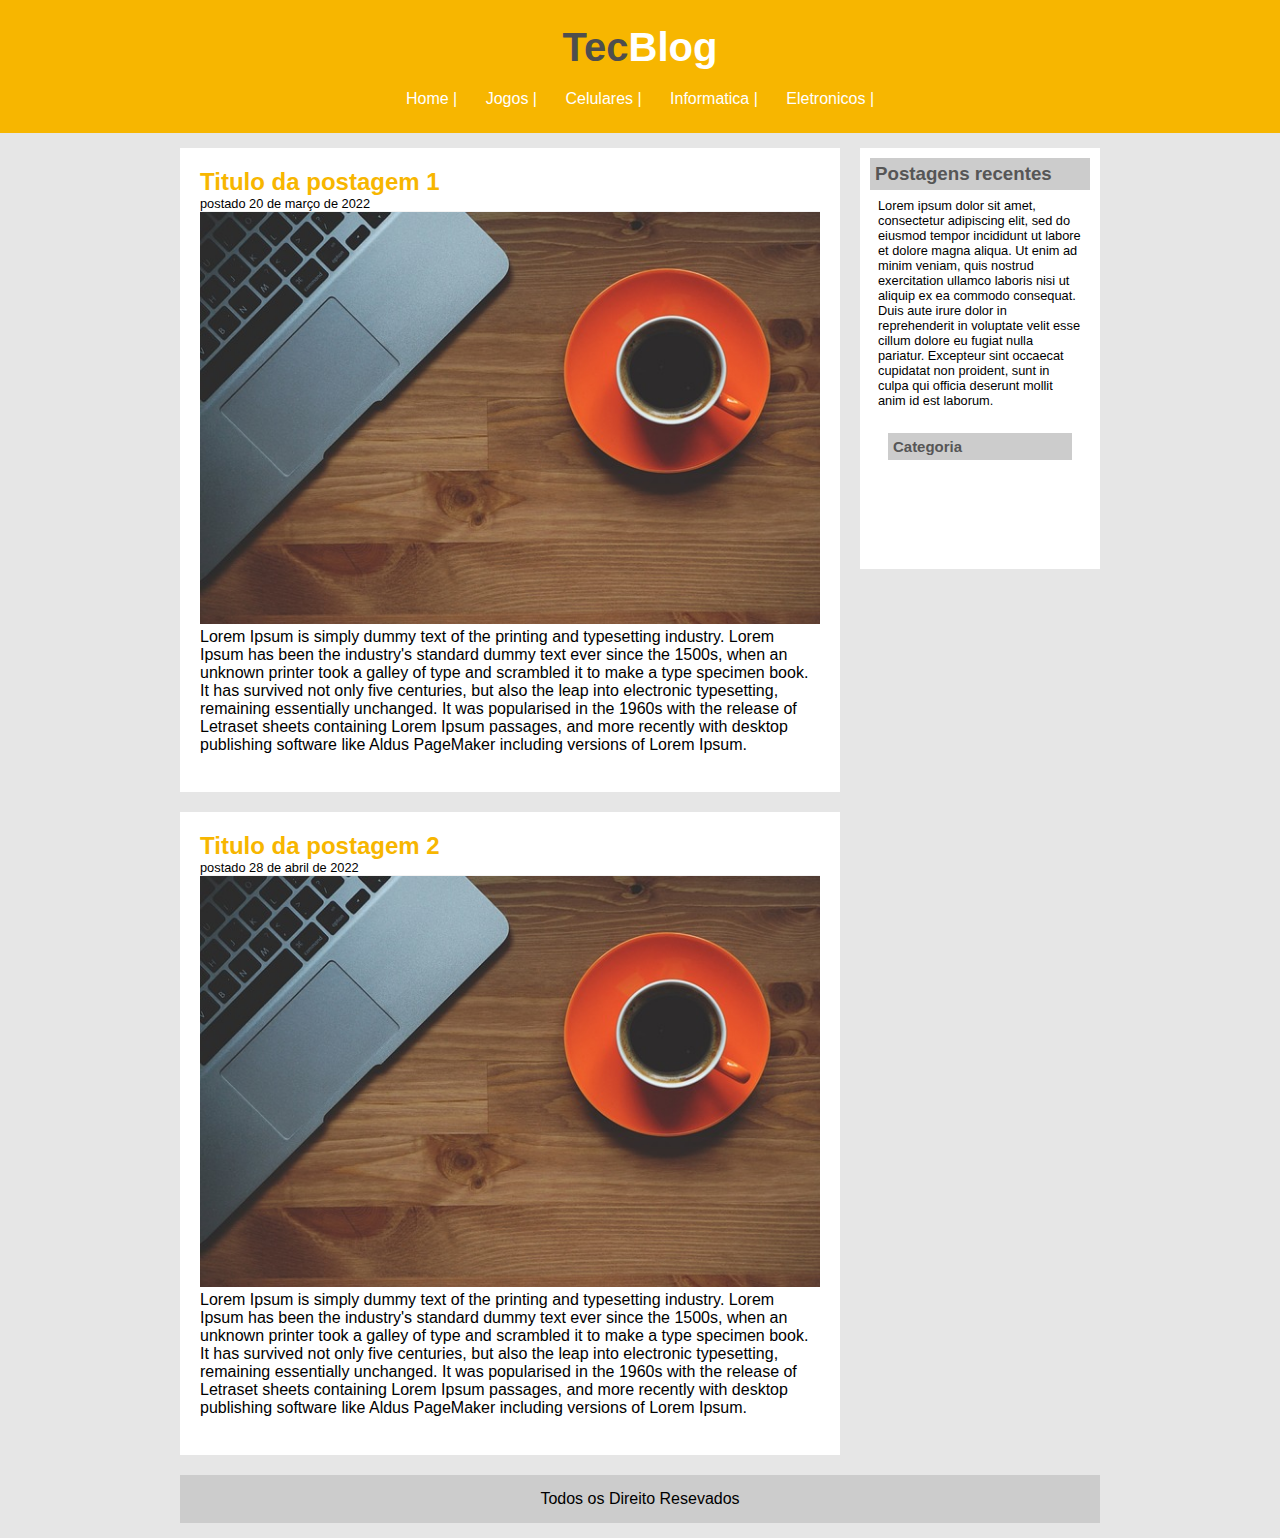
<file: Projeto TecBlog/Index.html>
<!DOCTYPE html>

<html>

<head>

	<meta charset="utf-8">
	<meta name="viewport" content="width=device-width, initial-scale=1.0, maximum-scale=1.0">
	<link rel="stylesheet" type="text/css" href="Style.css">
	<title>TecBlog - Seu blog de tecnologia</title>

</head>

<body>

	<div id="area-cabecalho">
		<div id="area-logo">
			<h1>Tec<span class="branco">Blog</span></h1>
			
		</div>

		<div id="area-menu">
			<a href="">Home |</a>
			<a href="">Jogos |</a>
			<a href="">Celulares |</a>
			<a href="">Informatica |</a>
			<a href="">Eletronicos |</a>
			
		</div>
		
	</div>

	<div id="area-principal">
		<div id="area-postagen">
			<!--abertura postagen -->
			<div class="postagen">
				<h2>Titulo da postagem 1</h2>
				<span class="data-postagen">postado 20 de março de 2022</span>
				<img src="imagem1.jpg" width="620">
				<p>Lorem Ipsum is simply dummy text of the printing and typesetting industry. Lorem Ipsum has been the industry's standard dummy text ever since the 1500s, when an unknown printer took a galley of type and scrambled it to make a type specimen book. It has survived not only five centuries, but also the leap into electronic typesetting, remaining essentially unchanged. It was popularised in the 1960s with the release of Letraset sheets containing Lorem Ipsum passages, and more recently with desktop publishing software like Aldus PageMaker including versions of Lorem Ipsum.</p>
				<a href="">Leia mais</a>
				
			</div><!-- fechamento postagne -->

			<!--abertura postagen -->
			<div class="postagen">
				<h2>Titulo da postagem 2</h2>
				<span class="data-postagen">postado 28 de abril de 2022</span>
				<img src="imagem1.jpg" width="620">
				<p>Lorem Ipsum is simply dummy text of the printing and typesetting industry. Lorem Ipsum has been the industry's standard dummy text ever since the 1500s, when an unknown printer took a galley of type and scrambled it to make a type specimen book. It has survived not only five centuries, but also the leap into electronic typesetting, remaining essentially unchanged. It was popularised in the 1960s with the release of Letraset sheets containing Lorem Ipsum passages, and more recently with desktop publishing software like Aldus PageMaker including versions of Lorem Ipsum.</p>
				<a href="">Leia mais</a>
				
			</div><!-- fechamento postagne -->
			
		</div>
		<div id="area-lateral">
			<div class="conteudo-lateral">
				<h3>Postagens recentes</h3>
				<div class="texto-postagem-lateral">
					<p>Lorem ipsum dolor sit amet, consectetur adipiscing elit, sed do eiusmod tempor incididunt ut labore et dolore magna aliqua. Ut enim ad minim veniam, quis nostrud exercitation ullamco laboris nisi ut aliquip ex ea commodo consequat. Duis aute irure dolor in reprehenderit in voluptate velit esse cillum dolore eu fugiat nulla pariatur. Excepteur sint occaecat cupidatat non proident, sunt in culpa qui officia deserunt mollit anim id est laborum.</p>
					<a href="">Leia Mais</a>

					<div class="conteudo-lateral">
						<h3>Categoria</h3>
						<div  class="texto-postagem-lateral" >
							<a href="">Jogos</a><br>
							<a href="">Celulares</a><br>
							<a href="">Informatica</a><br>
							<a href="">Eletronicos</a><br>
							<a href="">Tablets</a><br>
						</div>
					</div>
				</div>

				
			</div>
		</div>

		<div id="rodape">
			Todos os Direito Resevados
			
		</div>
		
	</div>



</body>

</html>
</file>
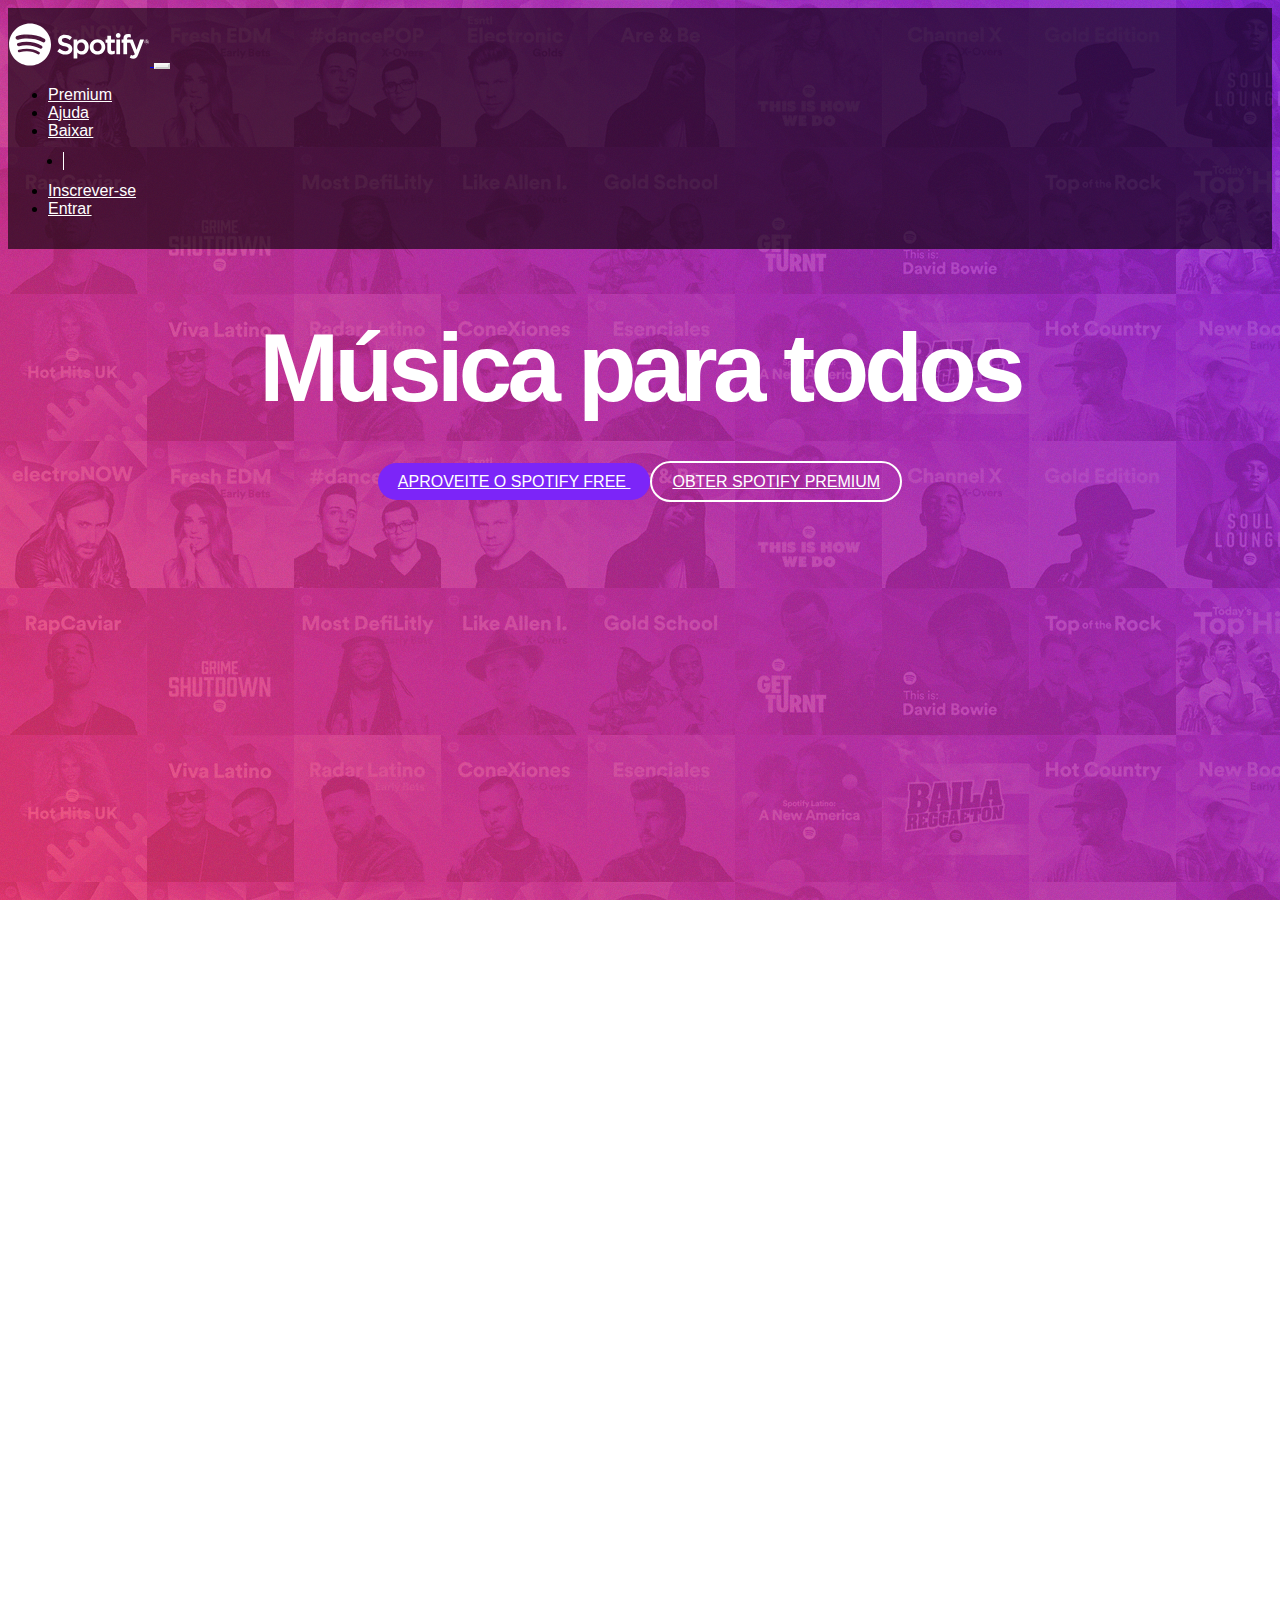
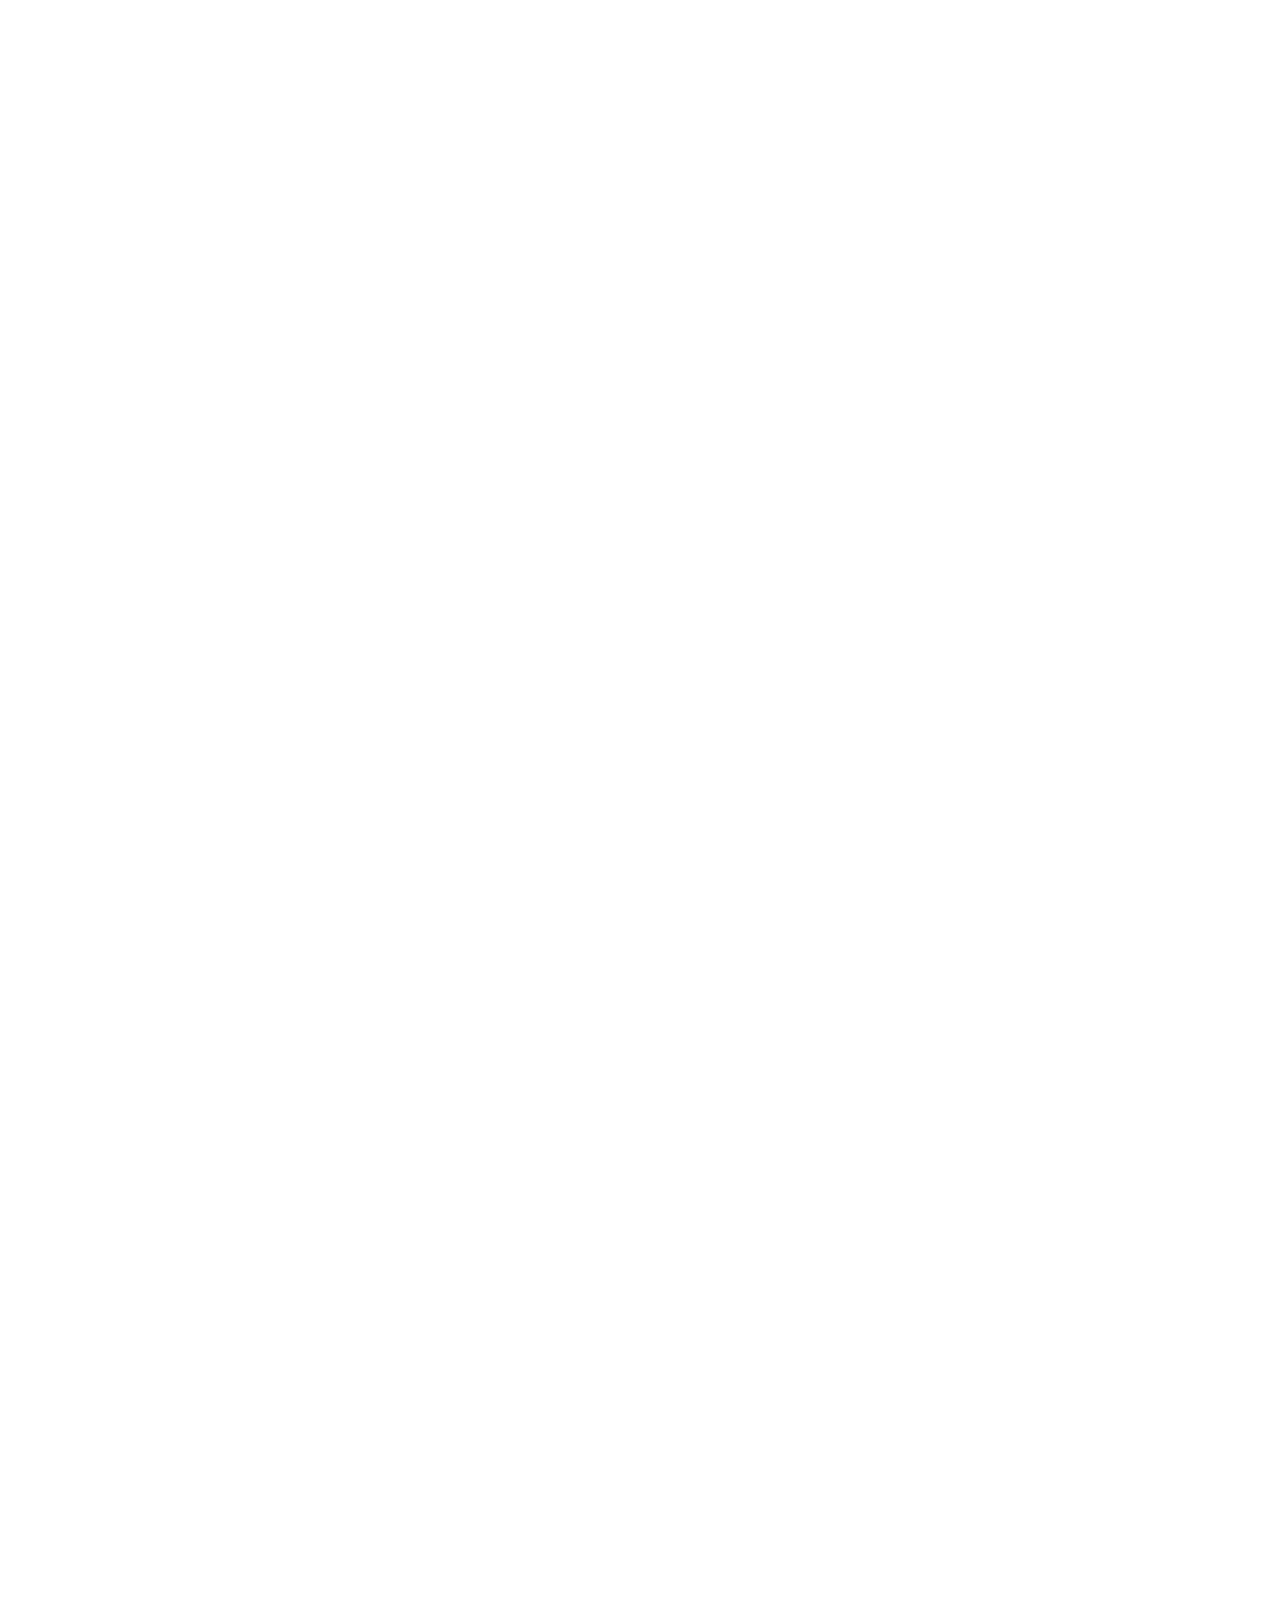
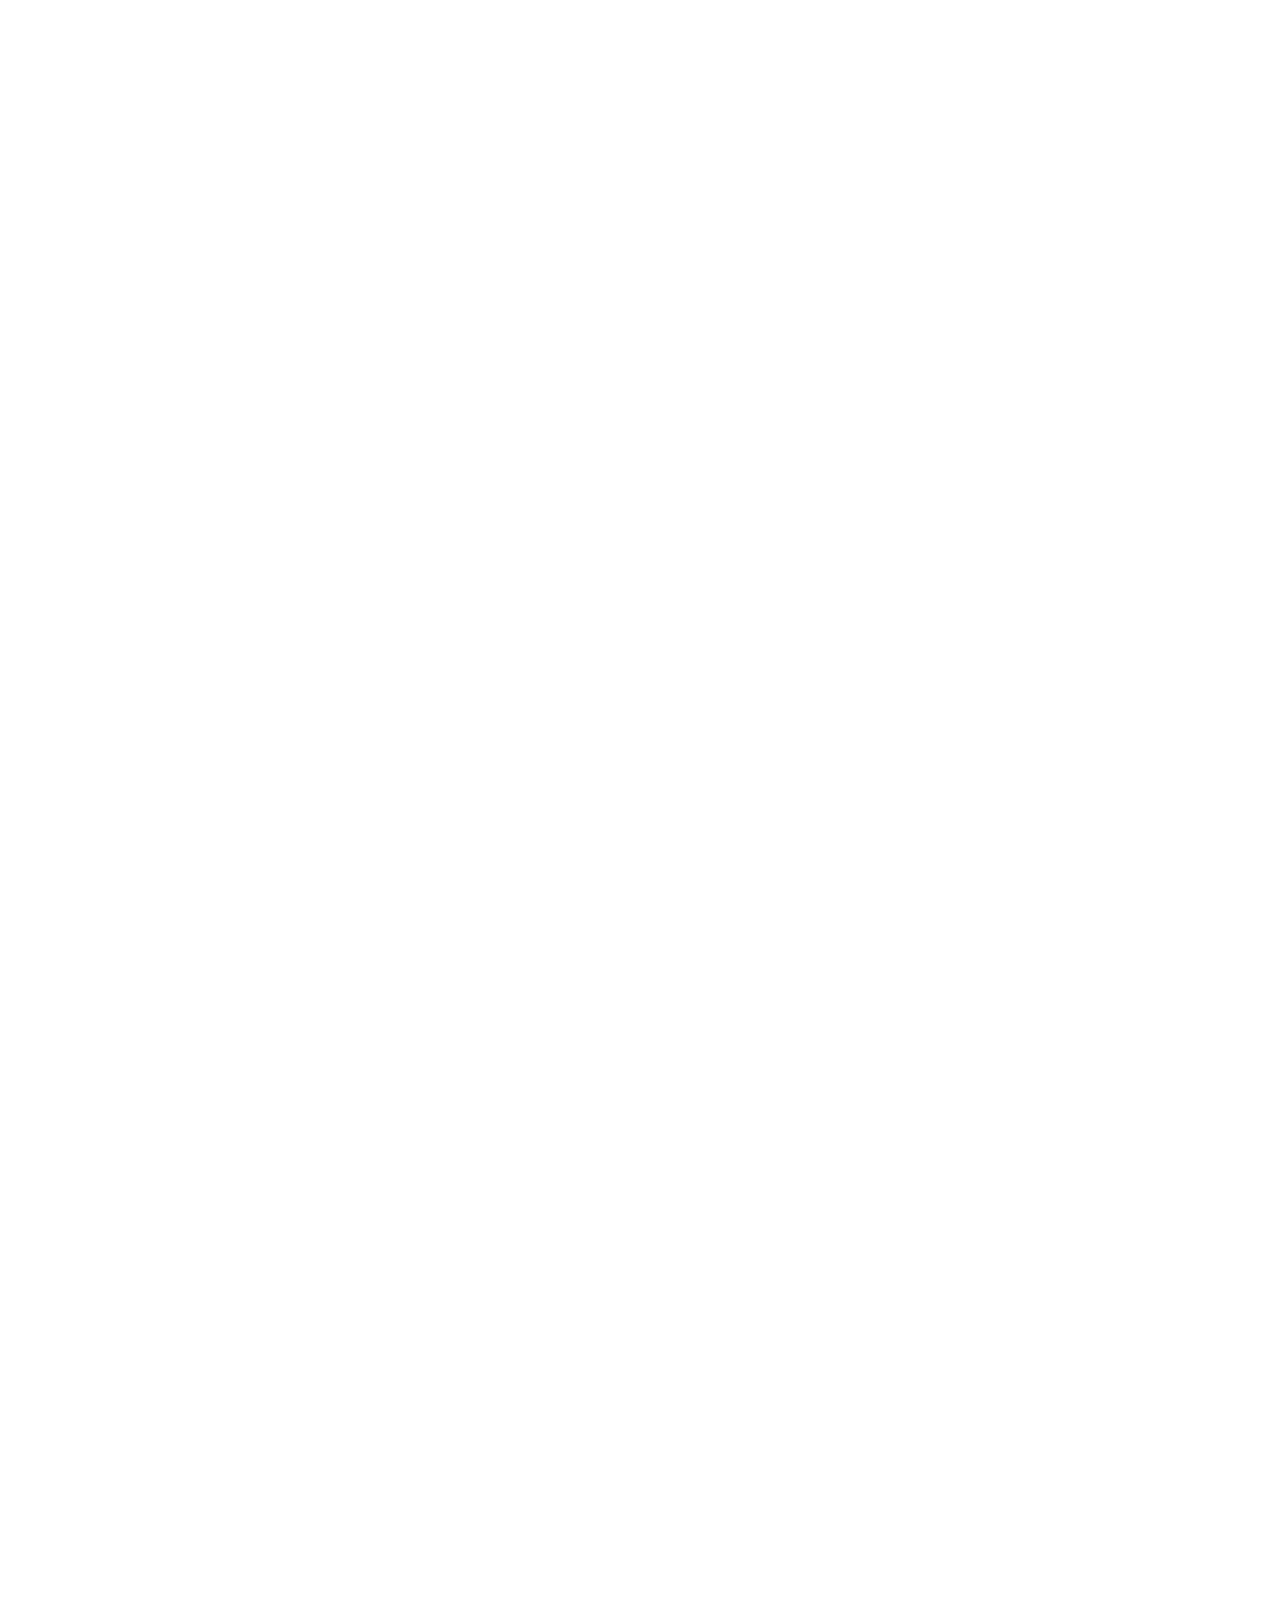
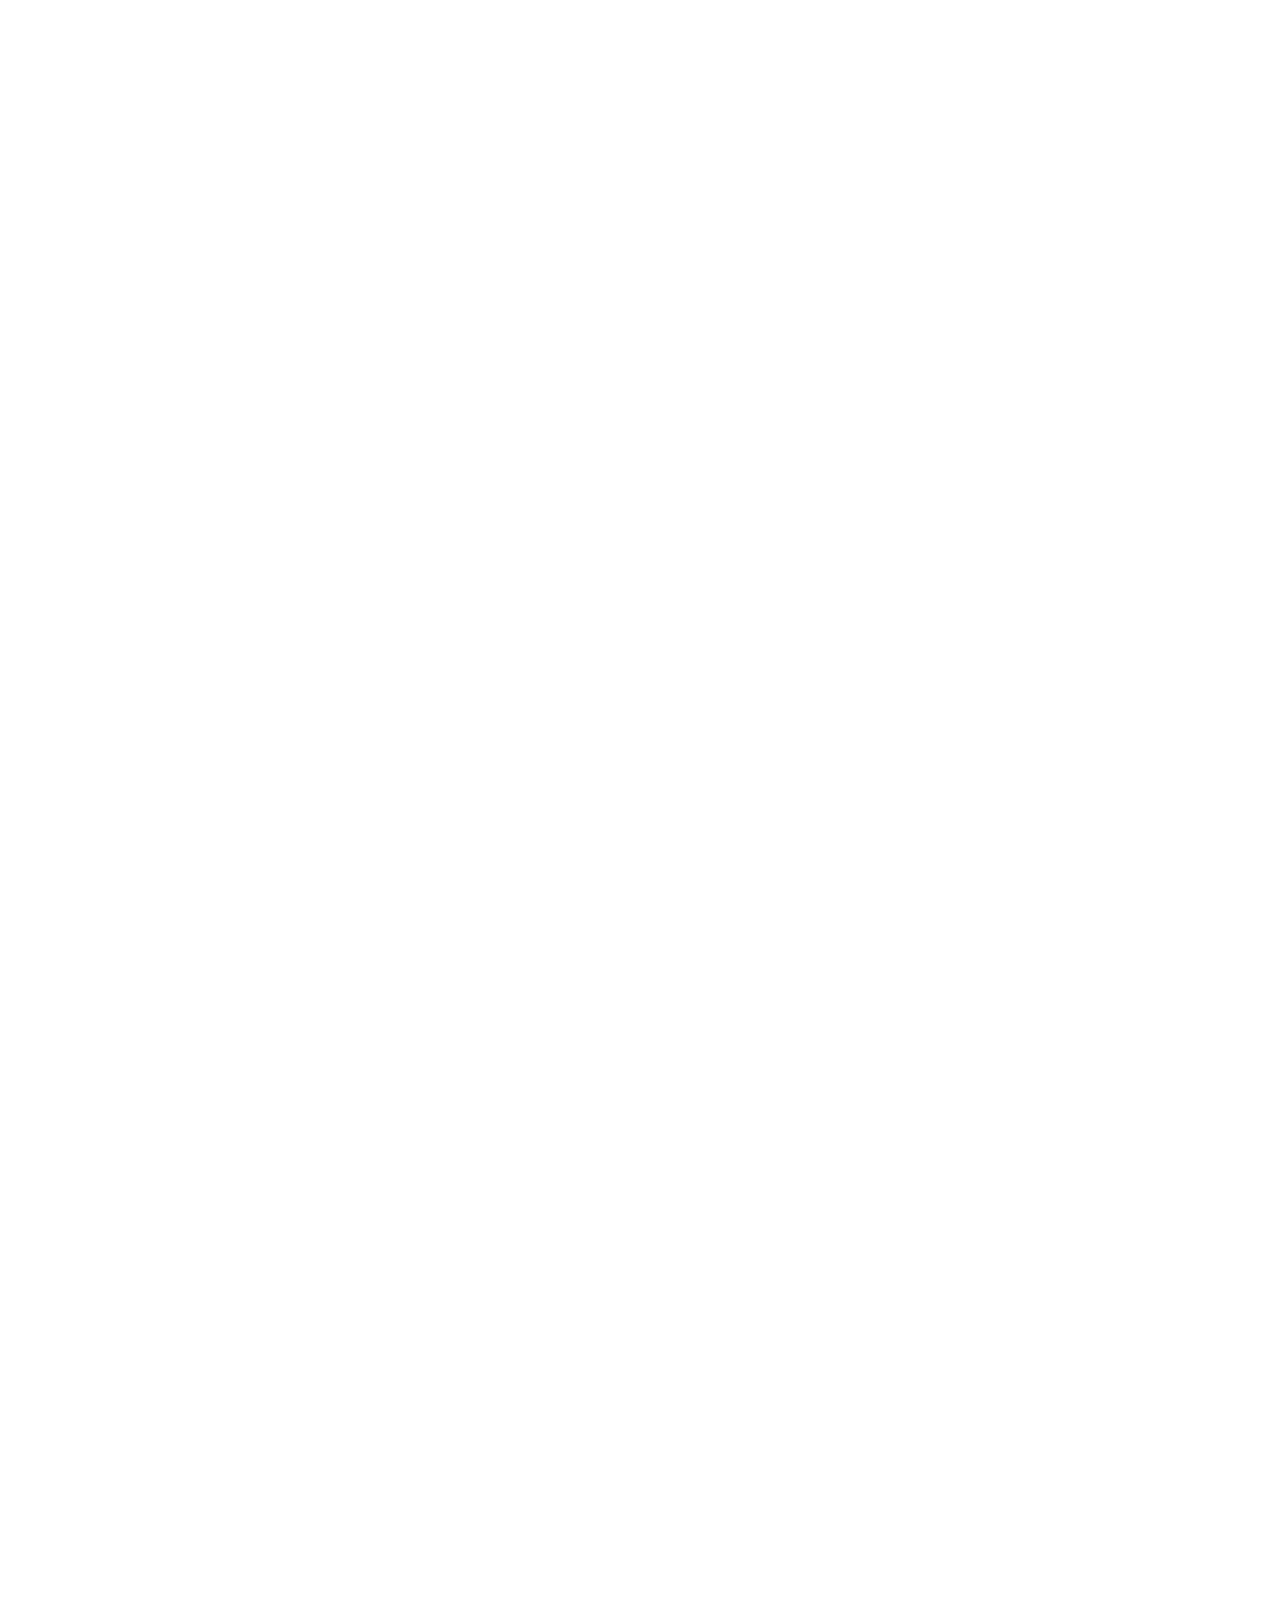
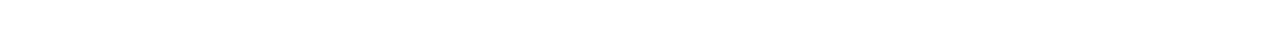
<file: Spotify/index.html>
<!DOCTYPE html>
<html lang="pt-br">
  <head>
    <!-- Meta tags Obrigatórias -->
    <meta charset="utf-8">
    <meta name="viewport" content="width=device-width, initial-scale=1, shrink-to-fit=no">

    <!-- Bootstrap CSS -->
    <link rel="stylesheet" href="https://stackpath.bootstrapcdn.com/bootstrap/4.1.3/css/bootstrap.min.css" integrity="sha384-MCw98/SFnGE8fJT3GXwEOngsV7Zt27NXFoaoApmYm81iuXoPkFOJwJ8ERdknLPMO" crossorigin="anonymous">

    <!-- Font Awesome -->
    <link rel="stylesheet" href="https://use.fontawesome.com/releases/v5.3.1/css/all.css" integrity="sha384-mzrmE5qonljUremFsqc01SB46JvROS7bZs3IO2EmfFsd15uHvIt+Y8vEf7N7fWAU" crossorigin="anonymous">

    <!-- HTML5Shiv -->
    <!--[if lt IE 9]>
      <script src="https://oss.maxcdn.com/html5shiv/3.7.2/html5shiv.min.js"></script>
    <![endif]-->

    <!-- Estilo customizado -->
    <link rel="stylesheet" type="text/css" href="css/estilo.css">

    <title>Música para todos - Spotify</title>
    <link rel="icon" href="imagens/favicon.png">
  </head>
  <body>
    
    <header><!-- inicio Cabecalho -->
      <nav class="navbar navbar-expand-md navbar-light fixed-top navbar-transparente">
        <div class="container">
          
          <a href="index.html" class="navbar-brand">
            <img src="imagens/spotify.svg" width="142">
          </a>

          <button class="navbar-toggler" data-toggle="collapse" data-target="#nav-principal">
            <i class="fas fa-bars text-white"></i>
          </button>

          <div class="collapse navbar-collapse" id="nav-principal">
            <ul class="navbar-nav ml-auto">
              <li class="nav-item">
                <a href="" class="nav-link">Premium</a>
              </li>
              <li class="nav-item">
                <a href="" class="nav-link">Ajuda</a>
              </li>
              <li class="nav-item">
                <a href="" class="nav-link">Baixar</a>
              </li>

              <li class="nav-item divisor"></li>

              <li class="nav-item">
                <a href="" class="nav-link">Inscrever-se</a>
              </li>
              <li class="nav-item">
                <a href="" class="nav-link">Entrar</a>
              </li>
            </ul>
          </div>

        </div>
      </nav>
    </header><!--/fim Cabecalho -->

    <section id="home" class="d-flex"><!--home -->
      <div class="container align-self-center"><!--container -->
        <div class="row"><!--row -->
          <div class="col-md-12 capa">
            
            <h1>Música para todos</h1>
            <a href="" class="btn btn-lg btn-custom btn-roxo">
              Aproveite o Spotify Free
            </a>

            <a href="" class="btn btn-lg btn-custom btn-branco">
              Obter Spotify Premium
            </a>

          </div>
        </div><!--/row -->
      </div><!--/container -->
    </section><!--/home -->

    <section id="servicos" class="caixa">
      <div class="container">
        <div class="row">
          <div class="col-md-6">
            <div class="row albuns">
              <div class="col-md-6">
                <img src="imagens/img1.jpg" class="img-fluid">
              </div>
              <div class="col-md-6">
                <img src="imagens/img2.jpg" class="img-fluid">
              </div>
            </div>
            <div class="row albuns">
              <div class="col-md-6">
                <img src="imagens/img3.jpg" class="img-fluid">
              </div>
              <div class="col-md-6">
                <img src="imagens/img4.jpg" class="img-fluid">
              </div>
            </div>
          </div>
          <div class="col-md-6">
            
            <h2>O que o Spotify tem?</h2>

            <h3>Músicas</h3>
            <p>O Spotify tem milhões de músicas. Escute seus sons favoritos, descubra novas músicas e reúna seus favoritos em um só lugar.</p>

            <h3>Playlists</h3>
            <p>No Spotify você encontra uma playlist para cada momento. Todas feitas por fanáticos e especialistas da música.</p>

            <h3>Novos lançamentos</h3>
            <p>Escute os novos lançamentos de singles e álbuns da semana e veja o que está bombando no Top 50.</p>

          </div>
        </div>
      </div>
    </section>


    <section id="recursos" class="caixa">
      <div class="container">
        <div class="row">
          <div class="col-md-4">

            <h2>Fácil</h2>
            <h3>Buscar</h3>
            <p>Já sabe o que quer escutar? É só procurar e apertar o play.
            </p>

            <h3>Navegar</h3>
            <p>Veja os novos lançamentos, o que está bombando nas paradas e as melhores playlists para o seu momento.
            </p>

            <h3>Descobrir</h3>
            <p>Curta músicas novas toda segunda-feira com uma playlist personalizada pra você. Ou relaxe e curta uma das rádios.
            </p>

          </div>
          <div class="col-md-8">
            <div class="row rotacionar">
              <div class="col-md-6">
                <img src="imagens/iphone1.png" class="img-fluid">
              </div>
              <div class="col-md-6">
                <img src="imagens/iphone2.png" class="img-fluid">
              </div>
            </div>
          </div>
        </div>
      </div>
    </section>

    <!-- JavaScript (Opcional) -->
    <!-- jQuery primeiro, depois Popper.js, depois Bootstrap JS -->
    <script src="https://code.jquery.com/jquery-3.3.1.slim.min.js" integrity="sha384-q8i/X+965DzO0rT7abK41JStQIAqVgRVzpbzo5smXKp4YfRvH+8abtTE1Pi6jizo" crossorigin="anonymous"></script>
    <script src="https://cdnjs.cloudflare.com/ajax/libs/popper.js/1.14.3/umd/popper.min.js" integrity="sha384-ZMP7rVo3mIykV+2+9J3UJ46jBk0WLaUAdn689aCwoqbBJiSnjAK/l8WvCWPIPm49" crossorigin="anonymous"></script>
    <script src="https://stackpath.bootstrapcdn.com/bootstrap/4.1.3/js/bootstrap.min.js" integrity="sha384-ChfqqxuZUCnJSK3+MXmPNIyE6ZbWh2IMqE241rYiqJxyMiZ6OW/JmZQ5stwEULTy" crossorigin="anonymous"></script>
  </body>
</html>
</file>
<file: Finans/css/Style.css>
#home{
	background: #ffc107 ;
	color: white ;
}

.caixa{
	padding: 60px 0;
	border-bottom: 1px solid black;
}

footer p a {
	margin: 5px 15px;
	



}
</file>
<file: Projeto Charle Hotel/Style.css>
/* Estrutura do site */
*{
	margin: 0;
	padding: 0;
}

body{
	font-family: Helvetica, "Trebuchet MS", sans-serif;
	background: #fff url('imagens/bg.png');
	margin: 15px;

}

#container{
	background: #ede9cc url('imagens/bg-container.png') top center repeat-y;
	margin: 0 auto;
	min-width: 740px;
	max-width: 1180px;


}

#topo{
	position: relative;
	background: #dbcd87;
	height: 15.4em;
	min-height: 250px;


}

#area-logo{
	position: absolute;
	background: url('imagens/topo-imagem-principal.png') no-repeat;
	width: 100%;
	height: 250px;
	top: 0;
	left: 0;
	z-index: 1;
}

.logo a {
	position: absolute;
	top: 15px;
	left: 15px;
	z-index: 3;
	background: url('imagens/logo.png') no-repeat;
	width: 151px;
	height: 66px;
	text-indent: -9000px;
}



#area-menu{
	background: url('imagens/topo-imagem-lateral.png') no-repeat;
	position: absolute;
	width: 450px;
	height: 250px;
	top: 0;
	right: 0;
	z-index: 2;

}

#conteudo-menu{
	margin-left: 90px;
	margin-right: 15px;
	padding-top: 15px; 

}

#menu-locais{
	border-bottom: 1px solid #b5ab56;
	border-top: 1px solid #b5ab56;
	padding-top: 5px;
	padding-bottom: 5px;
	font-size: 0.7em;
	color: #8b8448;


}

#menu-locais .locais {
	float: left;


}

a{
	text-decoration: none;
}

a.reserva {
	text-transform: uppercase;
	background: #a29750;
	color: #fff5b0;
	padding: 5px 10px;
	float: right;

}

/* Barra de navegação vertical */
#menu{
	margin-top: 15px;

}

ul {
	list-style: none;

}

ul#navegação {
	float: left;

}

ul#navegação a {
	text-transform: uppercase;
	 font-size: 0.8em;
	 padding: 5px;
	 color: #6e672c;
	 line-height: 30px;


}

ul#navegação a:hover {
	background: #fdf6be; 
}

.depoimento{
	width: 226px;
	height: 164px;
	float: right;

}

/* Área de Conteúdos */
#area-principal{
	float: left;
	width: 50%;
	background: url('imagens/bg-area-principal.png') top left repeat-x;
	padding: 15px 0px;
}

#area-lateral{
	float: right;
	width: 50%;
	background: url('imagens/bg-area-lateral.png') top left repeat-x;
	padding: 20px 0px;
}

.conteudo{
	margin: 0 auto;
	width: 90%;


}

#rodape{
	clear: both;
	padding: 16px;
	background: #fff url('imagens/bg-rodape.png') repeat-x top;
	color: #7d7640;
}

/* Formatações de textos */
h2 {
	color: #7d7640;
	font-size: 1.1em;
	padding: 5px 0px;
}

p{
	font-size: 1em;
	margin-bottom: 10px; 

}

/* Formatações da area lateral */
#benecifios li {
	padding: 8px;
	border-bottom: 1px solid #f3efcb;
	height: 6em;


}

#benecifios li a img {
	float: left;
	margin-right: 8px;


}

#benecifios li a p {
	font-size: 0.8em;
	color: #000;

}

#benecifios li a h3 {
	font-size: 1em;
	color: #615b2d;
	padding: 5px 0;
	background: url('imagens/ornamento.png') no-repeat center right;

}

#benecifios li:hover {
	background: #f6f3d6;
	cursor: pointer;
}
</file>
<file: Projeto Landing Page Desconto/Style.css>
/* Layouts */

#container-full {
	width: 840px;
	height: 500px;
}

body{
	background: #000000 url('fundo.jpg');
	color: white;
	
	
}

h1{
	text-transform: uppercase;
	text-align: center;
	

}

#container-left{
	
	width: 650px;
	text-align: center;
	float: left;
	margin-top: 150px;
	
}

#container-right{
	
	width: 650px;
	float: right;
}

h3{
	color: red;
}

h4{
	color: cyan;
	font-size: 20px;
}

input{
	width: 500px;
	border-radius: 5px;
	height: 30px;
}

#button{
	color: red;
}
</file>
<file: Projeto Museu Nacional/Style.css>
/* Estrutura do site*/
Body {
	background: #f4f2ec url('imagens/fundo.png') repeat-x;
	font: 12px "Lucida Grande", "Lucida Sans Unicode", Arial, sans-serif;

}


#container{
	width: 1080px;
	margin: 0 auto;
}

a:link, a:active, a:visited{
	color: #ad670a;
	text-decoration: none;

}

a:hover{
	color: #227115;
}

/* Logo */
#logo h1{
	float: left;

}

#logo a{
	width: 248px;
	height: 21px;
	text-indent: -9999px;
	display: block;
	background: url('imagens/logo.png') no-repeat;
}

/* barra de navegação */
header{
	padding: 15px 0;
	height: 55px;

}

nav ul{
	list-style: none;
	margin: 20px;
	float: right;
}

nav ul li{
	float: left;
}

nav ul li a:link{
	display: block;
	margin-right: 25px;
	padding-bottom: 3px;
	text-transform: uppercase;

}

nav ul li a:hover{
	border-bottom: 1px solid #535858;
}

/* Principal */
#conteudo {
	width: 710px;
	float: left;
	margin-bottom: 20px;

	
}


aside{
	width: 350px;
	float: right;
	background: #ebe7dd;
	padding-bottom: 30px;
	margin-bottom: 20px;

}

section#visita {
	background: #cdc8b1;
	padding: 10px 27px 27px 27px;
	margin-top: 10px;
}

section#galeria {
	padding: 0 27px 0 27px;

}


section#galeria a {
	display: block;
	background: url('imagens/fundo-foto.png') no-repeat;
	float: left;
	padding: 17px 15px 17px 15px;
	margin: 10px 0 0 20px;
}

section#galeria img{
	margin-left: 2px;
	margin-top: 3px;
}

article#video{
	float: left;
	width: 310px;
	margin-left: 25px;

}

article#mapa{
	float: left;
	width: 310px;
	margin-left: 37px;

}

article#exposicoes{
	float: left;
	width: 310px;
	margin: 15px 0 0 25px;


}

article#historia{
	float: left;
	width: 310px;
	margin: 15px 0 0 37px;


	
}

h3{
	color: #227115;
	font-size: 1.0em;
	margin-bottom: 15px;
	text-transform: uppercase;
}

h4{
	color: #86521a;
	text-transform: uppercase;
	padding-bottom: 3px;
	margin-bottom: 0;

}

/* Rodapé */
footer{
	clear: both;
	padding: 20px 0 30px 0;
	text-align: center;
	background: url('imagens/fundo-rodape.png')no-repeat center top;
	margin-top: 20px;
}

footer>p a{
	padding: 2px 10px;

}

/* formularios */
input{
	height: 20px;
	width: 80px;
	background: #fff;
	border: none;
	font-size: 1em;

}

input.campo{
	border: 1px solid #ada484;
}

input.botao{
	background: #9b9271;
	color: white;
	width: 100%;
	height: 40px;
	font-size: 1.2em;
}
fieldset{
	border: none;
}

legend{
	display: none;
}
</file>
<file: Projeto TecBlog/Style.css>
/*Limpar formataçao padraoes*/
* {
	margin: 0;
	padding: 0;

}

body{
	font-size: 1em;
	font-family: "Trebuchet Ms", Helvetico, sans-serif;
	background: #e6e6e6; 
}

/*Layout*/
#area-postagen{
	width: 660px;
	float: left;


}




#area-lateral{
	width: 240px;
	float: right;

}

#area-principal{
	padding: 15px;	
	width: 920px;
	margin: 0 auto;

}

#area-cabecalho{
	background-color: #f7b600;
	padding: 15px;
	text-align: center;


}

#area-logo, #area-menu{
	padding: 10px;
}

.postagen{
	padding: 20px;
	margin-bottom: 20px;
	background: white;

}

.conteudo-lateral{
	background: white;
	padding: 10px;
	margin-bottom: 10px;

}



#rodape{
	clear: both;
	text-align: center;
	padding: 15px;
	background: #CCC;

}
/*formatacao em geral*/

a{
	text-decoration: none;
}
a:link, a:visited{
	color: #FFF;
	padding: 8px 12px;


}

a:hover{
	color: #f7b600;
	background: #FFF;

}


#area-cabecalho a:link, #area-cabecalho a:visited{
	color: #FFF;
	padding: 8px 12px;


}

#area-cabecalho a:hover{
	color: #f7b600;
	background: #FFF;

}

/*formataçao geral*/

h1{
	color: #4e4e4e;
	font-size: 2.5em; 
}

.branco{
	color: white;
}

h2{
	color: #f7b600;

}

.data-postagen{
	font-size: 0.8em;
	border-bottom: 1px solid #f4f4f4;
	display: block;
}

.texto-postagem-lateral{
	font-size: 0.8em;
	padding: 8px;

}

h3{
	color: #565656;
	background: #CCC;
	padding: 5px;


}
</file>
<file: Spotify/css/estilo.css>
/*
* 
* @author Jamilton Damasceno
*/

/* Layout
-----------------------------*/
html, body, #home {
	height: 100%;
	overflow-x: hidden;
}

body {
	background: url(../imagens/capa.png),
				url(../imagens/ruido.png),
				linear-gradient(50deg,#ff4169,#7c26f8);
	background-attachment: fixed;
	font-family: Helvetica,Arial,sans-serif;
}

/* Barra de navegação
-----------------------------*/
nav.navbar-transparente {
	padding: 15px 0px;
	background: rgba(0,0,0,0.6);
}

.navbar-light .navbar-nav .nav-link {
	color: white;
}

.navbar-light .navbar-nav .nav-link:hover {
	color: #9bf0e1;
}

.navbar-light .navbar-toggler {
    color: rgba(255,255,255,.5);
    border-color: rgba(255,255,255,0.5);
}

.divisor {
	width: 1px;
	background: white;
	margin: 12px 15px;
}

/* Capa
-----------------------------*/
.capa {
	text-align: center;
}

.btn-custom {
	color: white;
	border-radius: 500px;
	-webkit-border-radius: 500px;
    -moz-border-radius: 500px;
    text-transform: uppercase;
    transition: background 0.4s, color 0.4s;
    padding: 10px 20px;
}

.btn-roxo {
	background: #7c25f8;
}

.btn-roxo:hover {
	background: #6207e3;
	color: white;
}

.btn-branco {
	border: 2px solid white;
}

.btn-branco:hover {
	background-color: white;
	color: black;
}

/* Estrutura conteúdos
-----------------------------*/
.caixa {
	padding-top: 20px;
	padding-bottom: 20px;
}

#servicos {
	background: white;
}

#recursos {
	color: white;
}

#servicos h2, h3 {
	color: #7c25f8;
}

#recursos h2 {
	color: white;
}

#recursos h3 {
	color: #9bf0e1;
}

.albuns {
	padding: 10px 0;
}

.rotacionar {
	-ms-transform: rotate(30deg); /* IE 9 */
    -webkit-transform: rotate(30deg); /* Chrome, Safari, Opera */
    transform: rotate(30deg);
	padding-left: 80px;
}

/* Tipografia
-----------------------------*/
h1 {
	font-weight: 900;
	letter-spacing: -0.05em;
	margin-bottom: 50px;
	color: white;
}

h2 {
	font-size: 3em;
	font-weight: 700;
	letter-spacing: -0.04em;
}

h3 {
	font-size: 2em;
	font-weight: 700;
	letter-spacing: -0.04em;
}



/* Extra small devices (portrait phones, less than 576px)*/
@media (max-width: 575.98px) {
	.btn-custom {
		margin: 10px 15px;
	}
}

/* Small devices (landscape phones, 576px and up) */
@media (min-width: 576px) and (max-width: 767.98px) {
	h1 {
		font-size: 3em;
	}
	.btn-custom {
		margin: 10px 15px;
	}
}

/* Medium devices (tablets, 768px and up)*/
@media (min-width: 768px) and (max-width: 991.98px) {
	h1 {
		font-size: 4em;
	}
}

/* Large devices (desktops, 992px and up)*/
@media (min-width: 992px) and (max-width: 1199.98px) {
	h1 {
		font-size: 5em;
	}
}

/* Extra large devices (large desktops, 1200px and up)*/
@media (min-width: 1200px) {
	h1 {
		font-size: 6em;
	}
}
</file>
